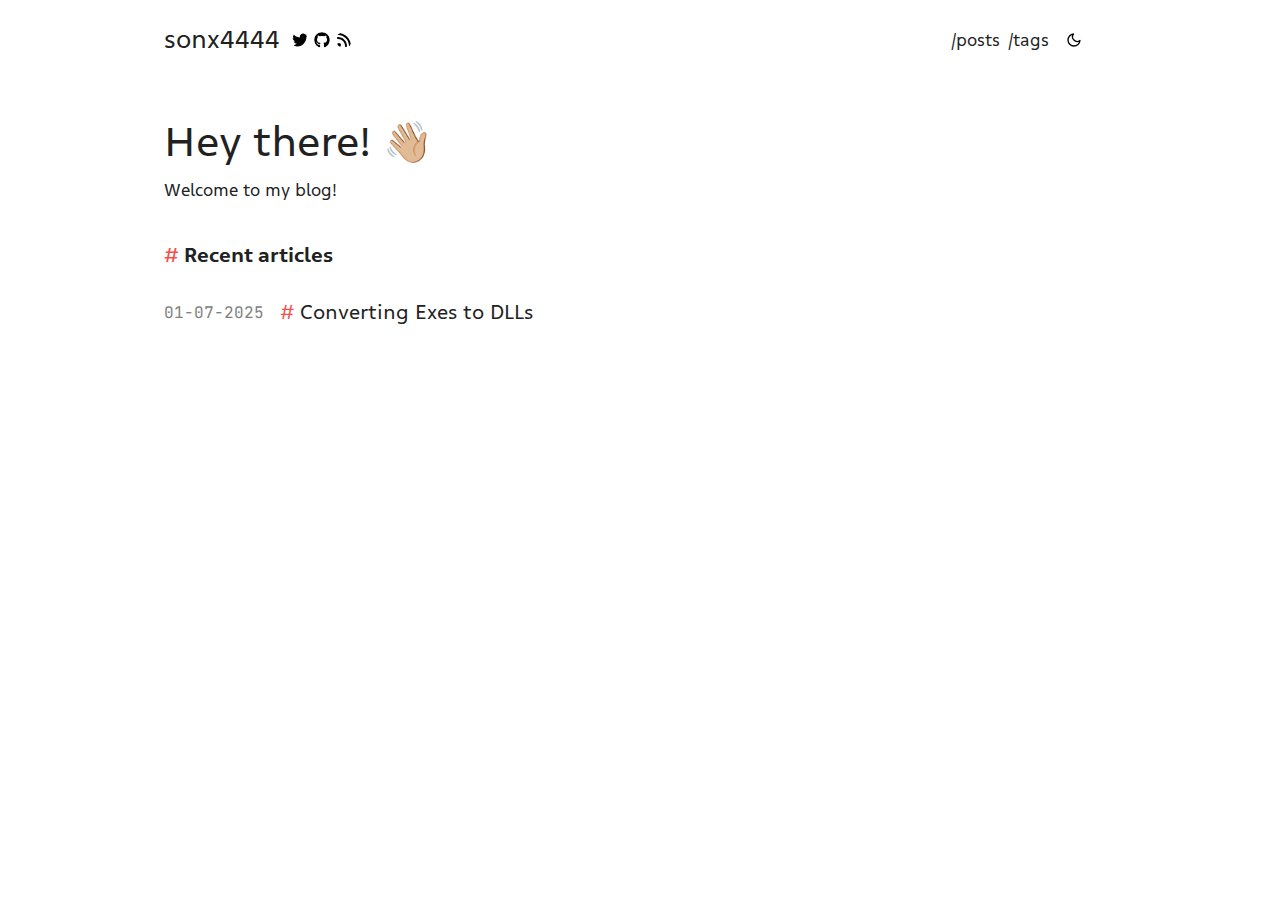
<file: index.html>
<!doctype html><html class="dark light" lang=en><head><meta charset=UTF-8><meta content="IE=edge" http-equiv=X-UA-Compatible><meta content="width=device-width,initial-scale=1.0" name=viewport><meta content=https://sonx4444.github.io name=base><title>sonx4444</title><meta content=sonx4444 property=og:title><link href=https://sonx4444.github.io/fonts.css rel=stylesheet><link media="(prefers-color-scheme: dark)" href=/syntax-theme-dark.css rel=stylesheet><link media="(prefers-color-scheme: light)" href=/syntax-theme-light.css rel=stylesheet><script data-host-url=https://api-gateway.umami.dev/ data-website-id=74344cd8-1e87-4c38-8acd-f96049b8f07e defer src=/js/imamu.js></script><script async data-goatcounter=https://sonx4444.goatcounter.com/count src=https://sonx4444.github.io/js/count.js></script><noscript><img src="https://sonx4444.goatcounter.com//count?p=/&t=sonx4444"></noscript><link href=https://sonx4444.github.io/atom.xml rel=alternate title=sonx4444 type=application/atom+xml><link href=https://sonx4444.github.io/rss.xml rel=alternate title=sonx4444 type=application/rss+xml><link href=https://sonx4444.github.io/theme/light.css rel=stylesheet><link href=https://sonx4444.github.io/theme/dark.css id=darkModeStyle rel=stylesheet><script src=https://sonx4444.github.io/js/themetoggle.js></script><script>setTheme(getSavedTheme());</script><link href=https://sonx4444.github.io/main.css media=screen rel=stylesheet><body><div class=left-content></div><div class=content><nav><div class=left-nav><a href=https://sonx4444.github.io>sonx4444</a><div class=socials><a class=social href=https://x.com/sonx4444 rel=me> <img alt=twitter src=https://sonx4444.github.io/icons/social/twitter.svg> </a><a class=social href=https://github.com/sonx4444/ rel=me> <img alt=github src=https://sonx4444.github.io/icons/social/github.svg> </a><a class=social href=/atom.xml rel=me> <img alt=rss src=https://sonx4444.github.io/icons/social/rss.svg> </a></div></div><div class=right-nav><a href=https://sonx4444.github.io/posts style=margin-right:.5em>/posts</a><a href=https://sonx4444.github.io/tags style=margin-right:.5em>/tags</a><a onclick="toggleTheme(); event.preventDefault();" href=# id=dark-mode-toggle> <img alt=Light id=sun-icon src=https://sonx4444.github.io/icons/sun.svg style=filter:invert()> <img alt=Dark id=moon-icon src=https://sonx4444.github.io/icons/moon.svg> </a><script>updateItemToggleTheme()</script></div></nav><main><article><section class=body><div class=page-header>Hey there! 👋🏼</div><p>Welcome to my blog!</section></article></main><h1>Recent articles</h1><main class=post-list><ul><li class=list-item><section><div class=post-header><time>01-07-2025</time><div><h1 class=title><a href=https://sonx4444.github.io/posts/converting-exes-to-dlls/>Converting Exes to DLLs</a></h1><div class=meta><div class=description></div></div></div></div></section></ul></main></div><div class=right-content></div>
</file>
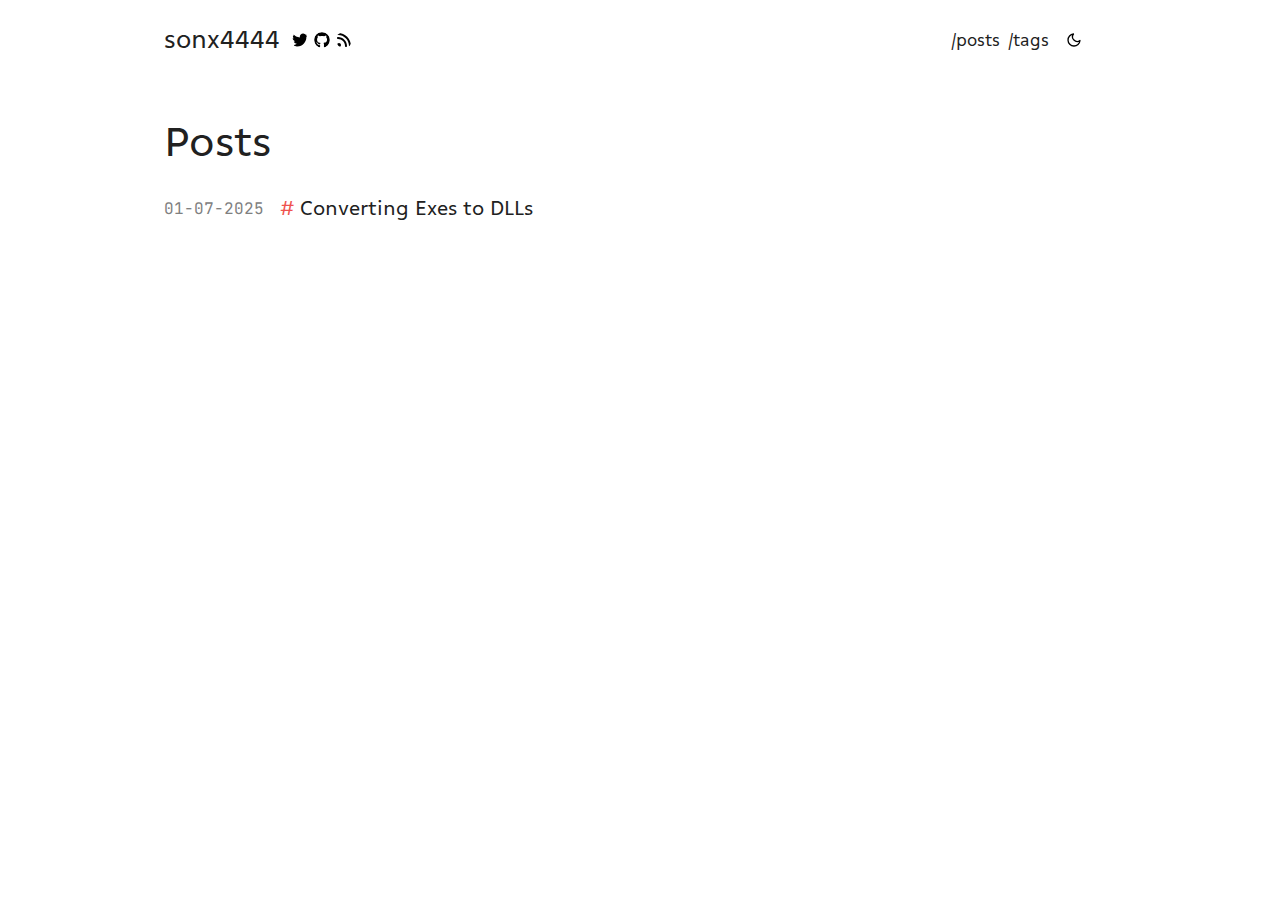
<file: posts/index.html>
<!doctype html><html class="dark light" lang=en><head><meta charset=UTF-8><meta content="IE=edge" http-equiv=X-UA-Compatible><meta content="width=device-width,initial-scale=1.0" name=viewport><meta content=https://sonx4444.github.io name=base><title>
            
                Posts
            
        </title><meta content=sonx4444 property=og:title><link href=https://sonx4444.github.io/fonts.css rel=stylesheet><link media="(prefers-color-scheme: dark)" href=/syntax-theme-dark.css rel=stylesheet><link media="(prefers-color-scheme: light)" href=/syntax-theme-light.css rel=stylesheet><script data-host-url=https://api-gateway.umami.dev/ data-website-id=74344cd8-1e87-4c38-8acd-f96049b8f07e defer src=/js/imamu.js></script><script async data-goatcounter=https://sonx4444.goatcounter.com/count src=https://sonx4444.github.io/js/count.js></script><noscript><img src="https://sonx4444.goatcounter.com//count?p=/posts/&t=sonx4444"></noscript><link href=https://sonx4444.github.io/atom.xml rel=alternate title=sonx4444 type=application/atom+xml><link href=https://sonx4444.github.io/rss.xml rel=alternate title=sonx4444 type=application/rss+xml><link href=https://sonx4444.github.io/theme/light.css rel=stylesheet><link href=https://sonx4444.github.io/theme/dark.css id=darkModeStyle rel=stylesheet><script src=https://sonx4444.github.io/js/themetoggle.js></script><script>setTheme(getSavedTheme());</script><link href=https://sonx4444.github.io/main.css media=screen rel=stylesheet><body><div class=left-content></div><div class=content><nav><div class=left-nav><a href=https://sonx4444.github.io>sonx4444</a><div class=socials><a class=social href=https://x.com/sonx4444 rel=me> <img alt=twitter src=https://sonx4444.github.io/icons/social/twitter.svg> </a><a class=social href=https://github.com/sonx4444/ rel=me> <img alt=github src=https://sonx4444.github.io/icons/social/github.svg> </a><a class=social href=/atom.xml rel=me> <img alt=rss src=https://sonx4444.github.io/icons/social/rss.svg> </a></div></div><div class=right-nav><a href=https://sonx4444.github.io/posts style=margin-right:.5em>/posts</a><a href=https://sonx4444.github.io/tags style=margin-right:.5em>/tags</a><a onclick="toggleTheme(); event.preventDefault();" href=# id=dark-mode-toggle> <img alt=Light id=sun-icon src=https://sonx4444.github.io/icons/sun.svg style=filter:invert()> <img alt=Dark id=moon-icon src=https://sonx4444.github.io/icons/moon.svg> </a><script>updateItemToggleTheme()</script></div></nav><div class=page-header>Posts</div><main class=post-list><ul><li class=list-item><section><div class=post-header><time>01-07-2025</time><div><h1 class=title><a href=https://sonx4444.github.io/posts/converting-exes-to-dlls/>Converting Exes to DLLs</a></h1><div class=meta><div class=description></div></div></div></div></section></ul></main></div><div class=right-content></div>
</file>
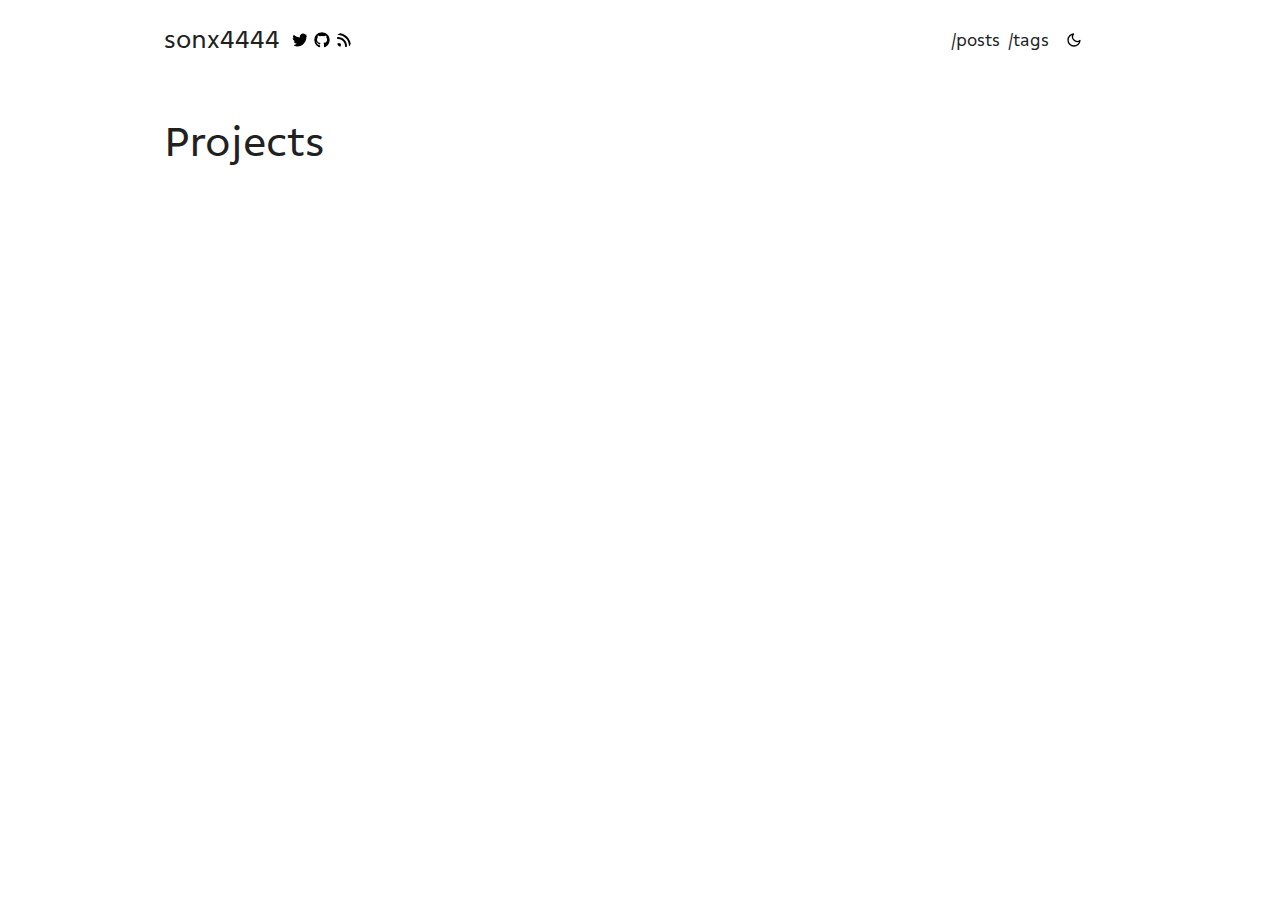
<file: projects/index.html>
<!doctype html><html class="dark light" lang=en><head><meta charset=UTF-8><meta content="IE=edge" http-equiv=X-UA-Compatible><meta content="width=device-width,initial-scale=1.0" name=viewport><meta content=https://sonx4444.github.io name=base><title>
            
                Projects
            
        </title><meta content=sonx4444 property=og:title><link href=https://sonx4444.github.io/fonts.css rel=stylesheet><link media="(prefers-color-scheme: dark)" href=/syntax-theme-dark.css rel=stylesheet><link media="(prefers-color-scheme: light)" href=/syntax-theme-light.css rel=stylesheet><script data-host-url=https://api-gateway.umami.dev/ data-website-id=74344cd8-1e87-4c38-8acd-f96049b8f07e defer src=/js/imamu.js></script><script async data-goatcounter=https://sonx4444.goatcounter.com/count src=https://sonx4444.github.io/js/count.js></script><noscript><img src="https://sonx4444.goatcounter.com//count?p=/projects/&t=sonx4444"></noscript><link href=https://sonx4444.github.io/atom.xml rel=alternate title=sonx4444 type=application/atom+xml><link href=https://sonx4444.github.io/rss.xml rel=alternate title=sonx4444 type=application/rss+xml><link href=https://sonx4444.github.io/theme/light.css rel=stylesheet><link href=https://sonx4444.github.io/theme/dark.css id=darkModeStyle rel=stylesheet><script src=https://sonx4444.github.io/js/themetoggle.js></script><script>setTheme(getSavedTheme());</script><link href=https://sonx4444.github.io/main.css media=screen rel=stylesheet><body><div class=left-content></div><div class=content><nav><div class=left-nav><a href=https://sonx4444.github.io>sonx4444</a><div class=socials><a class=social href=https://x.com/sonx4444 rel=me> <img alt=twitter src=https://sonx4444.github.io/icons/social/twitter.svg> </a><a class=social href=https://github.com/sonx4444/ rel=me> <img alt=github src=https://sonx4444.github.io/icons/social/github.svg> </a><a class=social href=/atom.xml rel=me> <img alt=rss src=https://sonx4444.github.io/icons/social/rss.svg> </a></div></div><div class=right-nav><a href=https://sonx4444.github.io/posts style=margin-right:.5em>/posts</a><a href=https://sonx4444.github.io/tags style=margin-right:.5em>/tags</a><a onclick="toggleTheme(); event.preventDefault();" href=# id=dark-mode-toggle> <img alt=Light id=sun-icon src=https://sonx4444.github.io/icons/sun.svg style=filter:invert()> <img alt=Dark id=moon-icon src=https://sonx4444.github.io/icons/moon.svg> </a><script>updateItemToggleTheme()</script></div></nav><div class=page-header>Projects</div><main><div class=cards></div></main></div><div class=right-content></div>
</file>
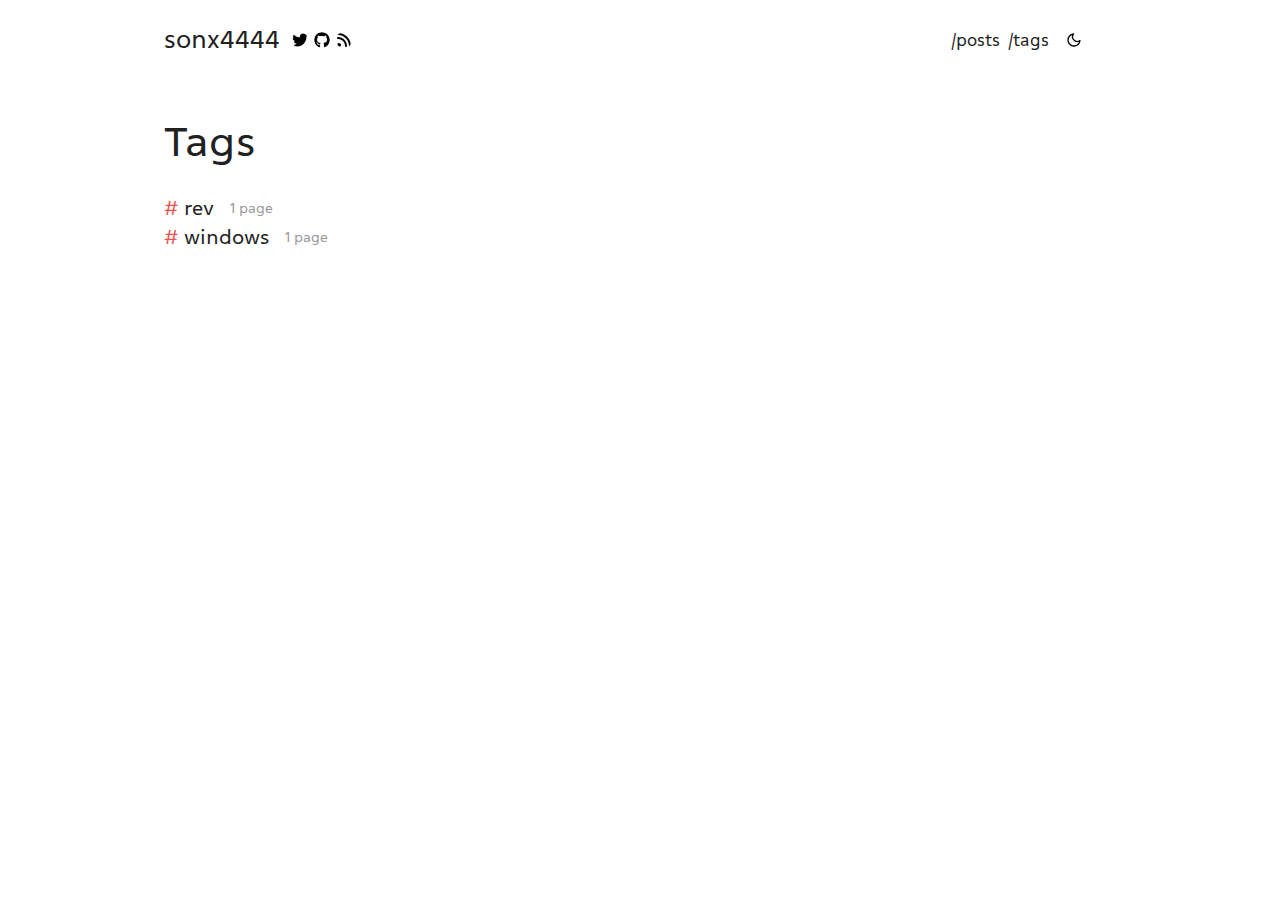
<file: tags/index.html>
<!doctype html><html class="dark light" lang=en><head><meta charset=UTF-8><meta content="IE=edge" http-equiv=X-UA-Compatible><meta content="width=device-width,initial-scale=1.0" name=viewport><meta content=https://sonx4444.github.io name=base><title>
            
                sonx4444
            
        </title><meta content=sonx4444 property=og:title><link href=https://sonx4444.github.io/fonts.css rel=stylesheet><link media="(prefers-color-scheme: dark)" href=/syntax-theme-dark.css rel=stylesheet><link media="(prefers-color-scheme: light)" href=/syntax-theme-light.css rel=stylesheet><script data-host-url=https://api-gateway.umami.dev/ data-website-id=74344cd8-1e87-4c38-8acd-f96049b8f07e defer src=/js/imamu.js></script><script async data-goatcounter=https://sonx4444.goatcounter.com/count src=https://sonx4444.github.io/js/count.js></script><noscript><img src="https://sonx4444.goatcounter.com//count?p=/tags/&t=sonx4444"></noscript><link href=https://sonx4444.github.io/atom.xml rel=alternate title=sonx4444 type=application/atom+xml><link href=https://sonx4444.github.io/rss.xml rel=alternate title=sonx4444 type=application/rss+xml><link href=https://sonx4444.github.io/theme/light.css rel=stylesheet><link href=https://sonx4444.github.io/theme/dark.css id=darkModeStyle rel=stylesheet><script src=https://sonx4444.github.io/js/themetoggle.js></script><script>setTheme(getSavedTheme());</script><link href=https://sonx4444.github.io/main.css media=screen rel=stylesheet><body><div class=left-content></div><div class=content><nav><div class=left-nav><a href=https://sonx4444.github.io>sonx4444</a><div class=socials><a class=social href=https://x.com/sonx4444 rel=me> <img alt=twitter src=https://sonx4444.github.io/icons/social/twitter.svg> </a><a class=social href=https://github.com/sonx4444/ rel=me> <img alt=github src=https://sonx4444.github.io/icons/social/github.svg> </a><a class=social href=/atom.xml rel=me> <img alt=rss src=https://sonx4444.github.io/icons/social/rss.svg> </a></div></div><div class=right-nav><a href=https://sonx4444.github.io/posts style=margin-right:.5em>/posts</a><a href=https://sonx4444.github.io/tags style=margin-right:.5em>/tags</a><a onclick="toggleTheme(); event.preventDefault();" href=# id=dark-mode-toggle> <img alt=Light id=sun-icon src=https://sonx4444.github.io/icons/sun.svg style=filter:invert()> <img alt=Dark id=moon-icon src=https://sonx4444.github.io/icons/moon.svg> </a><script>updateItemToggleTheme()</script></div></nav><div><div class=page-header>Tags</div><main class=tag-list><ul><div class=post-header><h1 class=title><a href=https://sonx4444.github.io/tags/rev/>rev</a></h1><small class=meta> 1 page </small></div><div class=post-header><h1 class=title><a href=https://sonx4444.github.io/tags/windows/>windows</a></h1><small class=meta> 1 page </small></div></ul></main></div></div><div class=right-content></div>
</file>
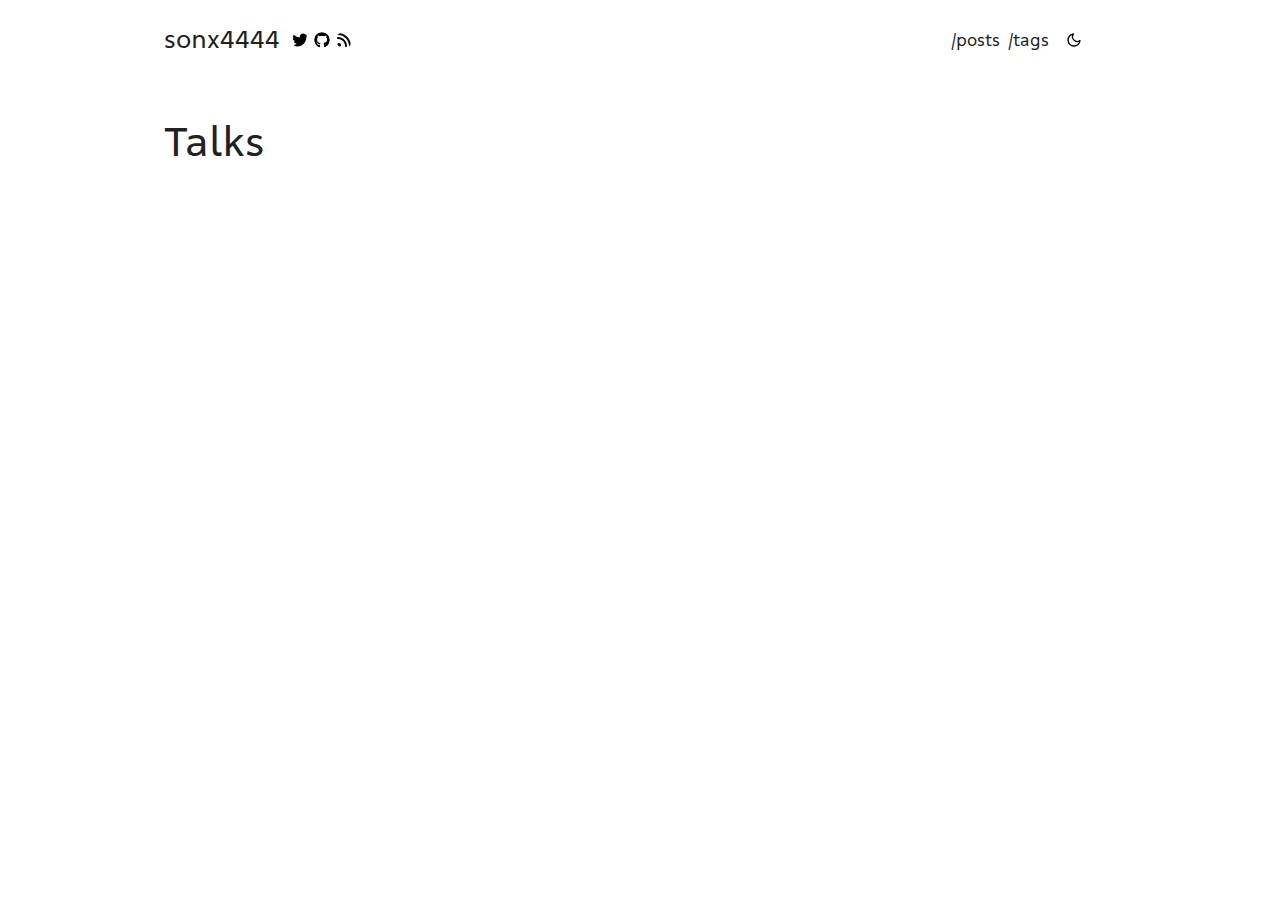
<file: talks/index.html>
<!doctype html><html class="dark light" lang=en><head><meta charset=UTF-8><meta content="IE=edge" http-equiv=X-UA-Compatible><meta content="width=device-width,initial-scale=1.0" name=viewport><meta content=https://sonx4444.github.io name=base><title>
            
                Talks
            
        </title><meta content=sonx4444 property=og:title><link href=https://sonx4444.github.io/fonts.css rel=stylesheet><link media="(prefers-color-scheme: dark)" href=/syntax-theme-dark.css rel=stylesheet><link media="(prefers-color-scheme: light)" href=/syntax-theme-light.css rel=stylesheet><script data-host-url=https://api-gateway.umami.dev/ data-website-id=74344cd8-1e87-4c38-8acd-f96049b8f07e defer src=/js/imamu.js></script><script async data-goatcounter=https://sonx4444.goatcounter.com/count src=https://sonx4444.github.io/js/count.js></script><noscript><img src="https://sonx4444.goatcounter.com//count?p=/talks/&t=sonx4444"></noscript><link href=https://sonx4444.github.io/atom.xml rel=alternate title=sonx4444 type=application/atom+xml><link href=https://sonx4444.github.io/rss.xml rel=alternate title=sonx4444 type=application/rss+xml><link href=https://sonx4444.github.io/theme/light.css rel=stylesheet><link href=https://sonx4444.github.io/theme/dark.css id=darkModeStyle rel=stylesheet><script src=https://sonx4444.github.io/js/themetoggle.js></script><script>setTheme(getSavedTheme());</script><link href=https://sonx4444.github.io/main.css media=screen rel=stylesheet><body><div class=left-content></div><div class=content><nav><div class=left-nav><a href=https://sonx4444.github.io>sonx4444</a><div class=socials><a class=social href=https://x.com/sonx4444 rel=me> <img alt=twitter src=https://sonx4444.github.io/icons/social/twitter.svg> </a><a class=social href=https://github.com/sonx4444/ rel=me> <img alt=github src=https://sonx4444.github.io/icons/social/github.svg> </a><a class=social href=/atom.xml rel=me> <img alt=rss src=https://sonx4444.github.io/icons/social/rss.svg> </a></div></div><div class=right-nav><a href=https://sonx4444.github.io/posts style=margin-right:.5em>/posts</a><a href=https://sonx4444.github.io/tags style=margin-right:.5em>/tags</a><a onclick="toggleTheme(); event.preventDefault();" href=# id=dark-mode-toggle> <img alt=Light id=sun-icon src=https://sonx4444.github.io/icons/sun.svg style=filter:invert()> <img alt=Dark id=moon-icon src=https://sonx4444.github.io/icons/moon.svg> </a><script>updateItemToggleTheme()</script></div></nav><div class=page-header>Talks</div><main><div class=talks-grid></div></main></div><div class=right-content></div>
</file>
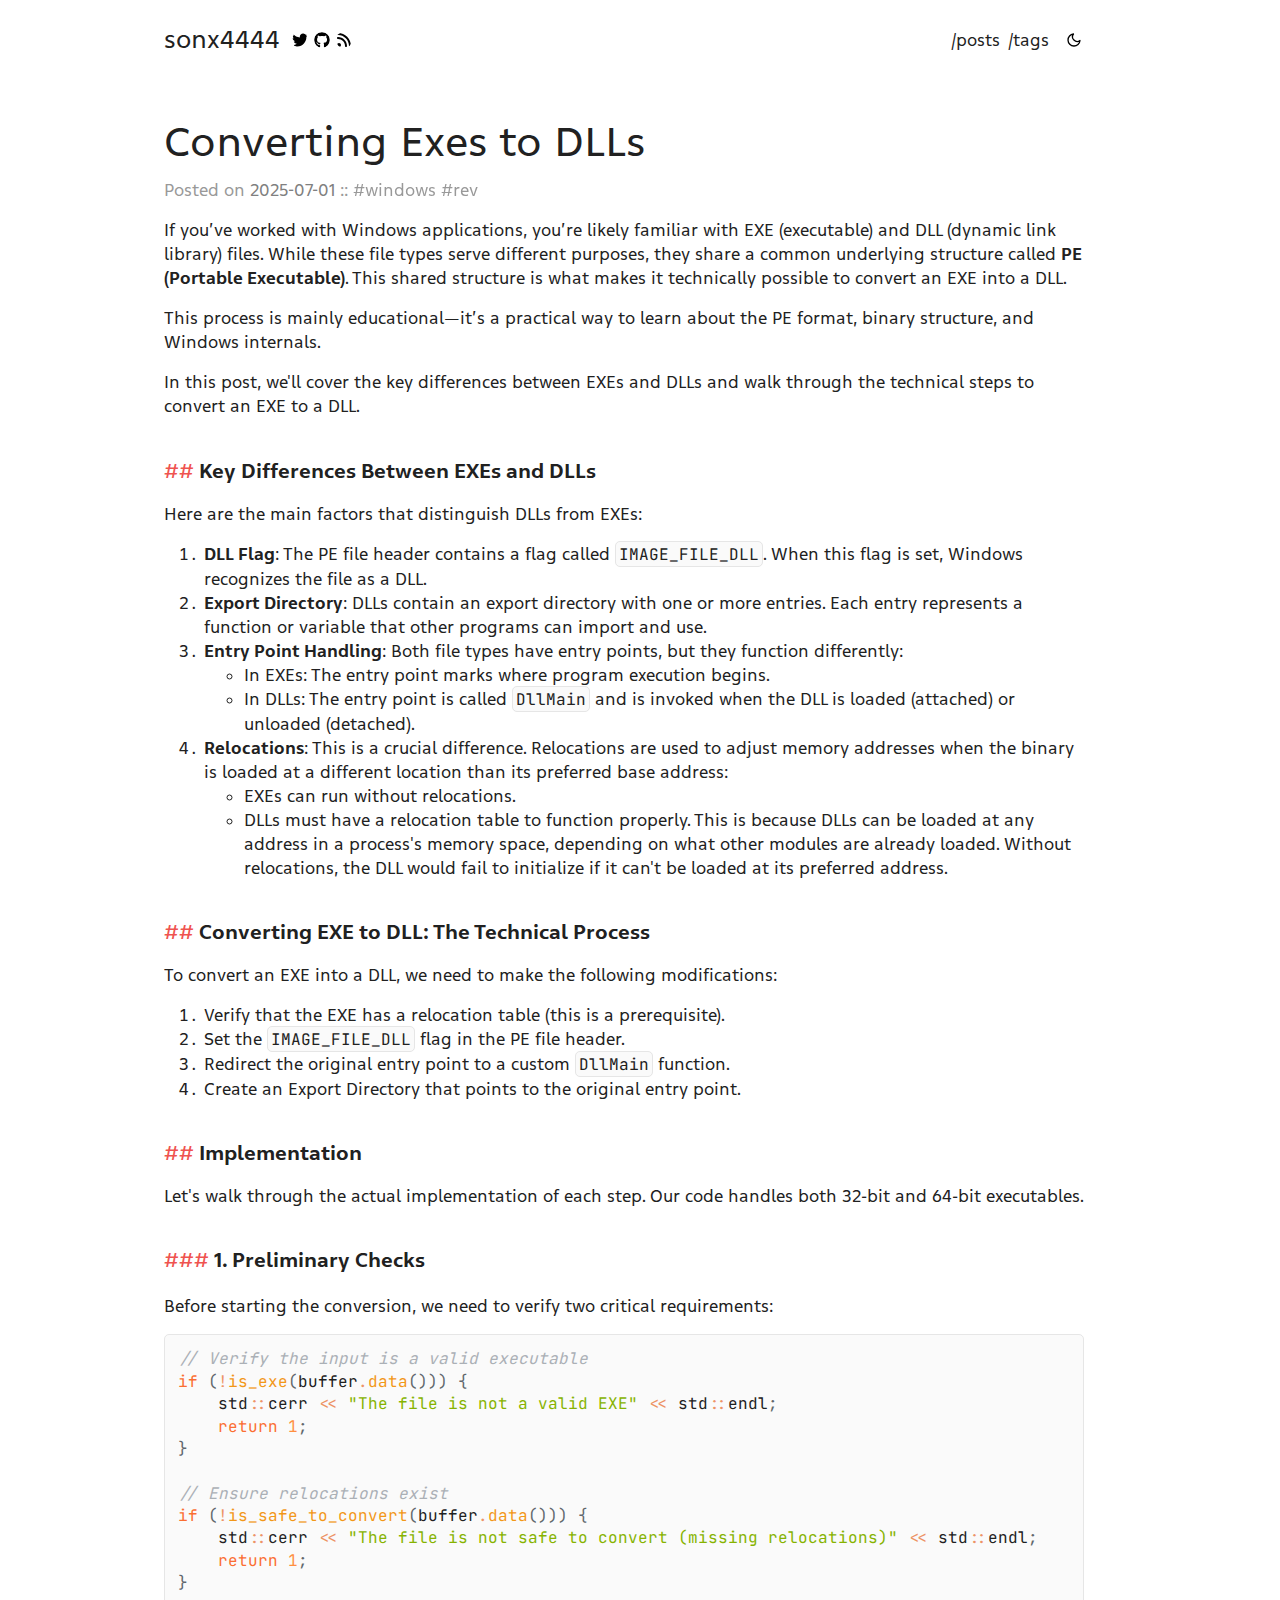
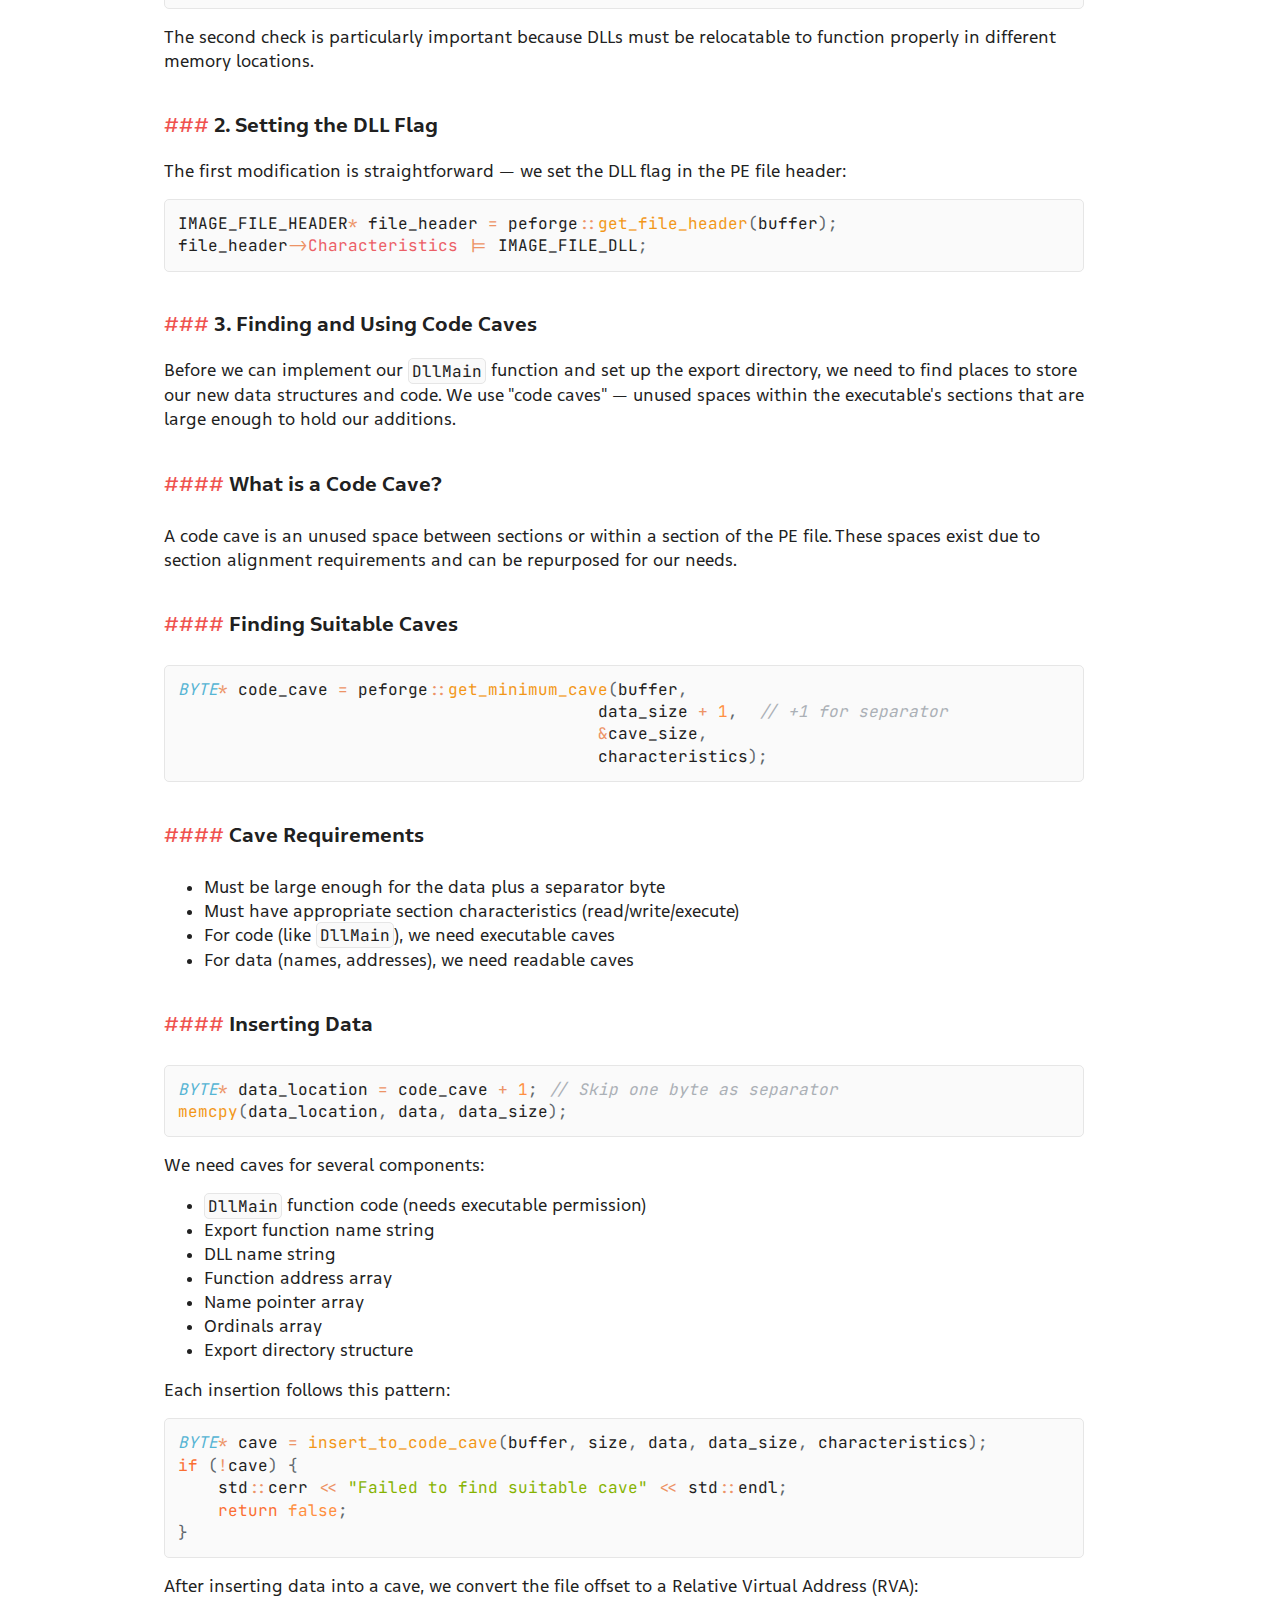
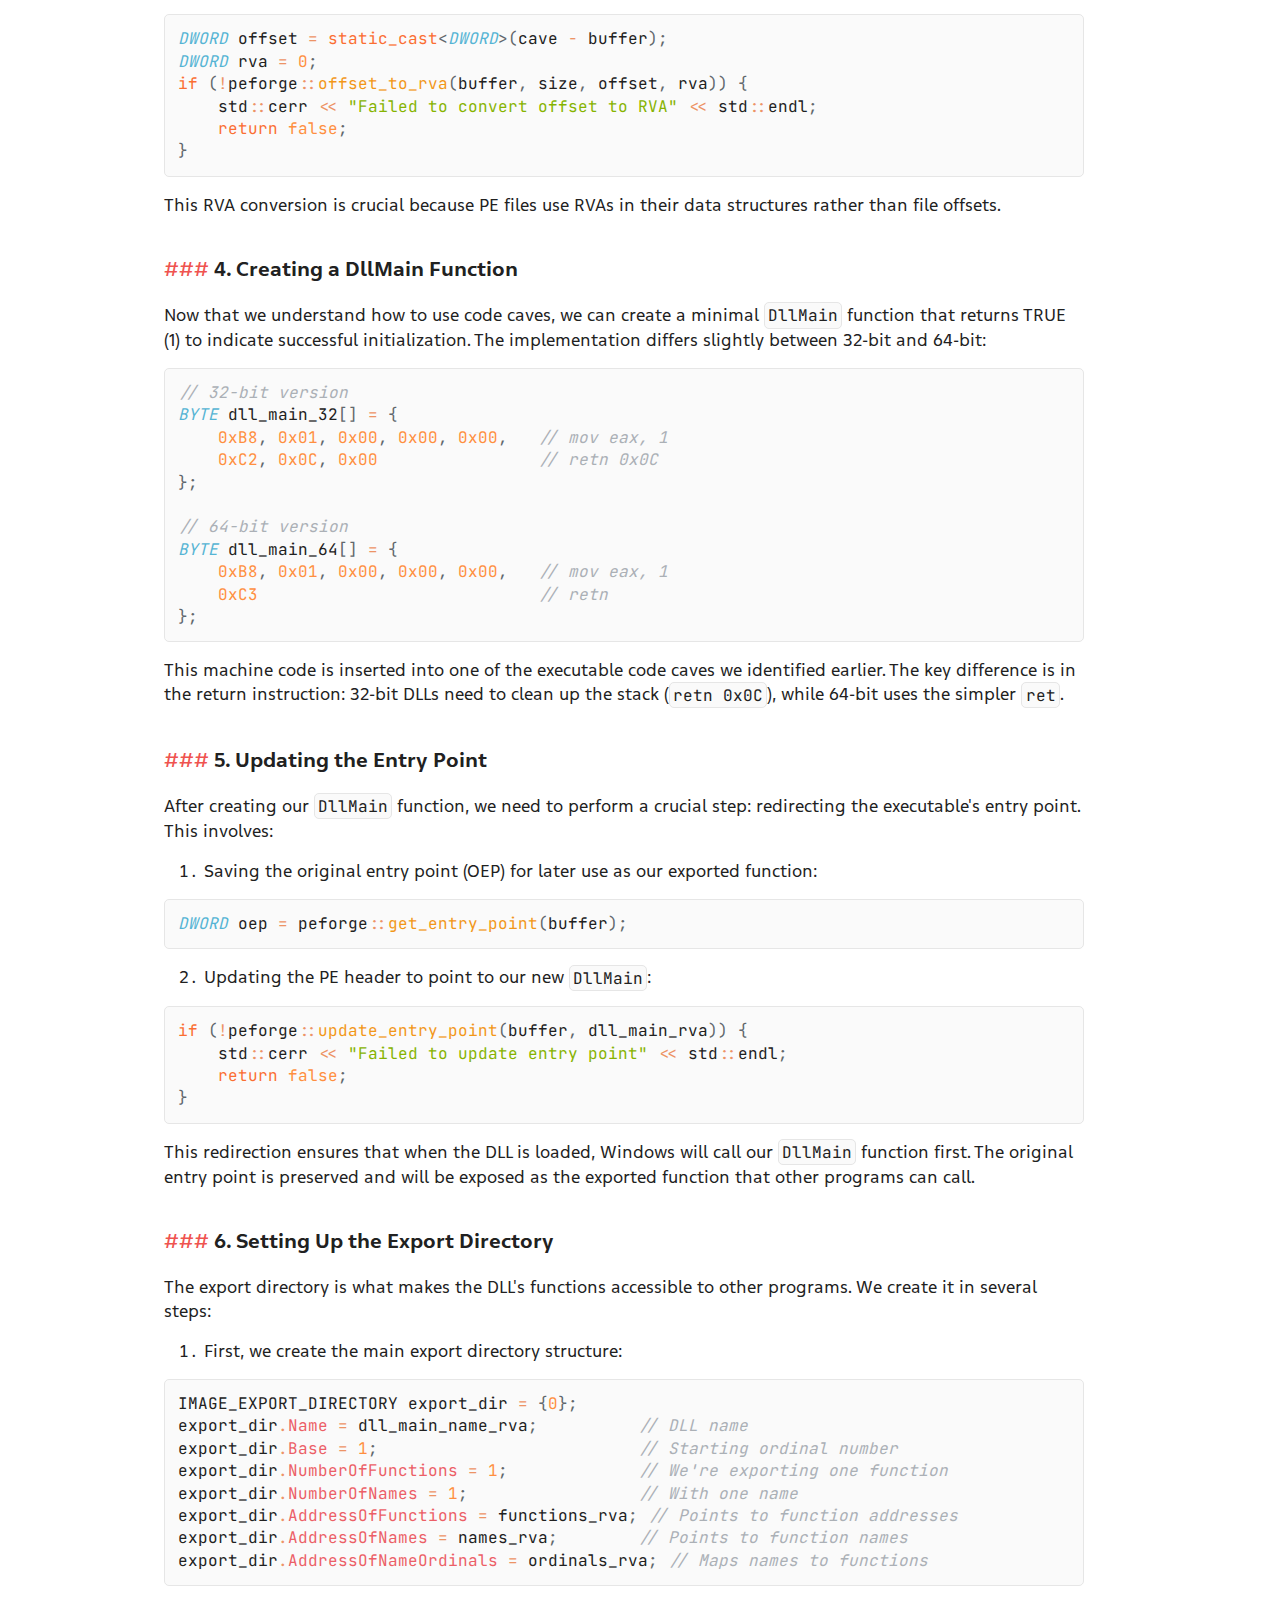
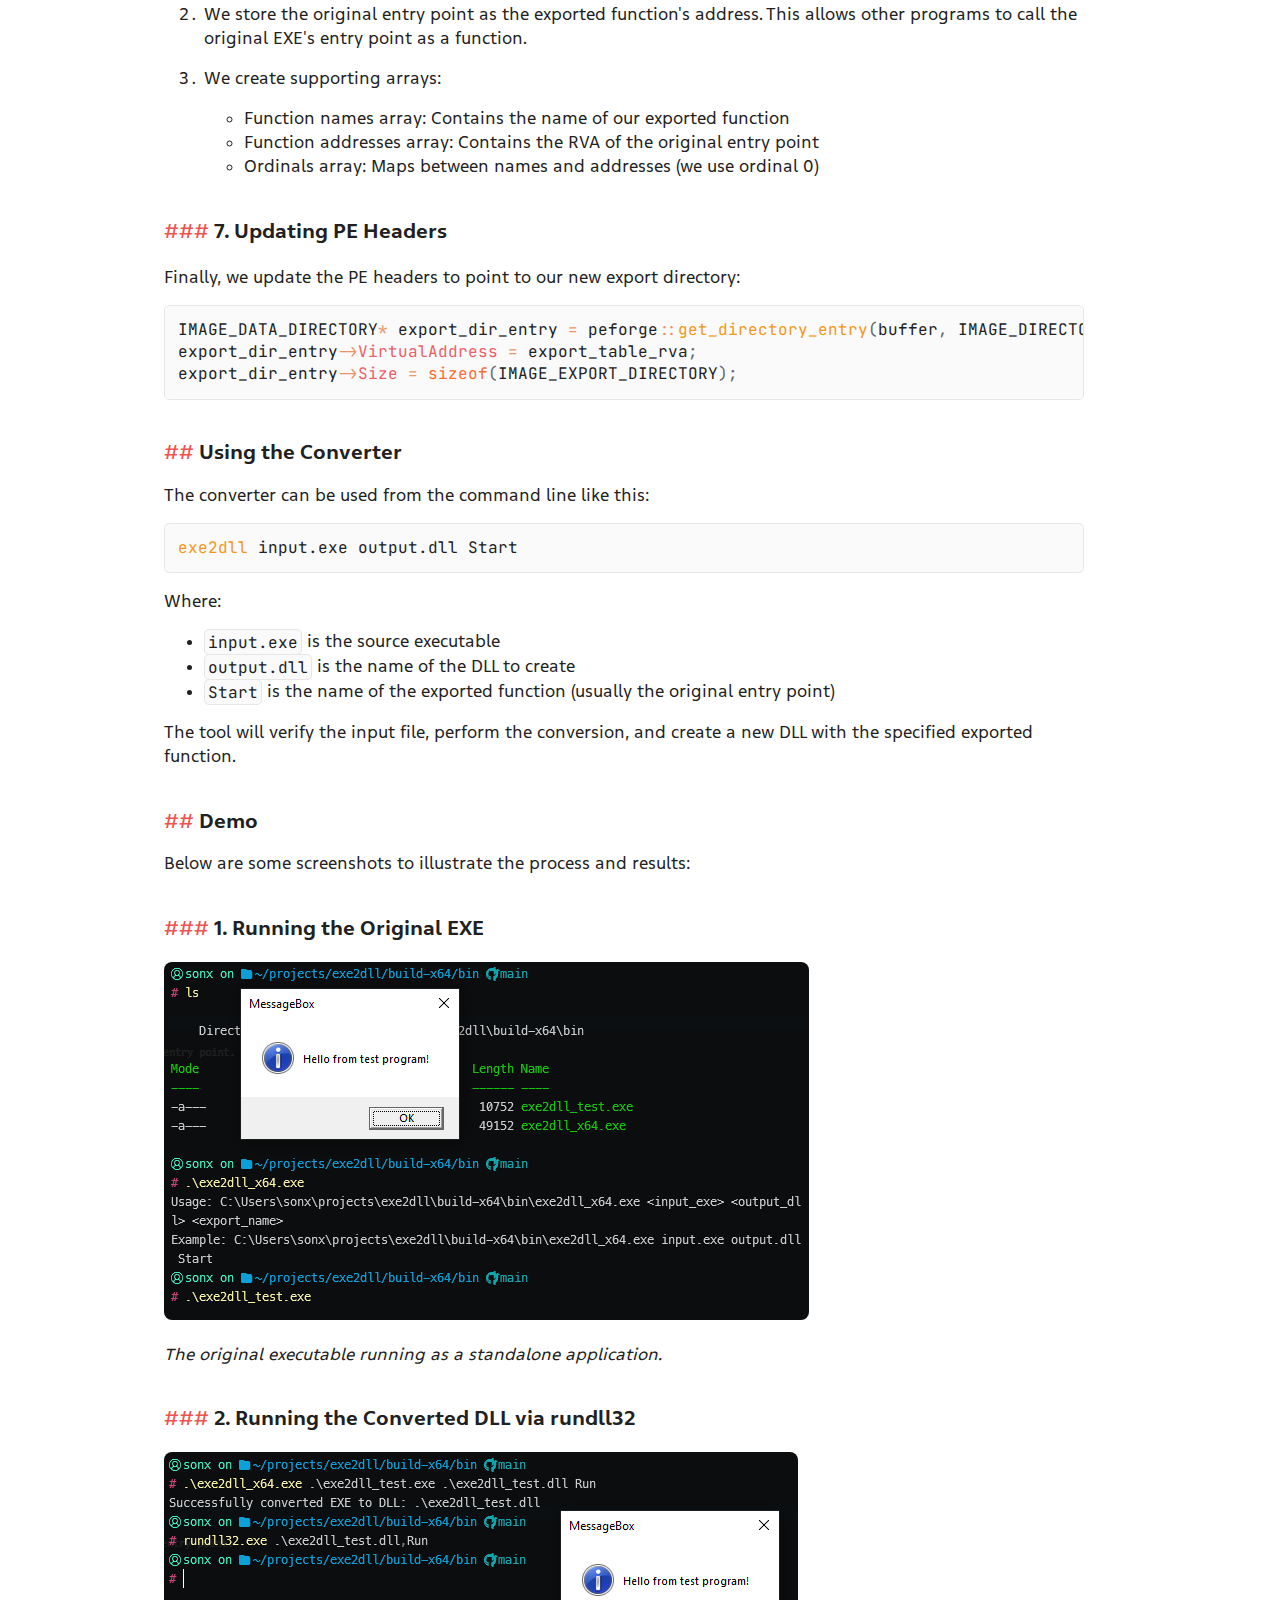
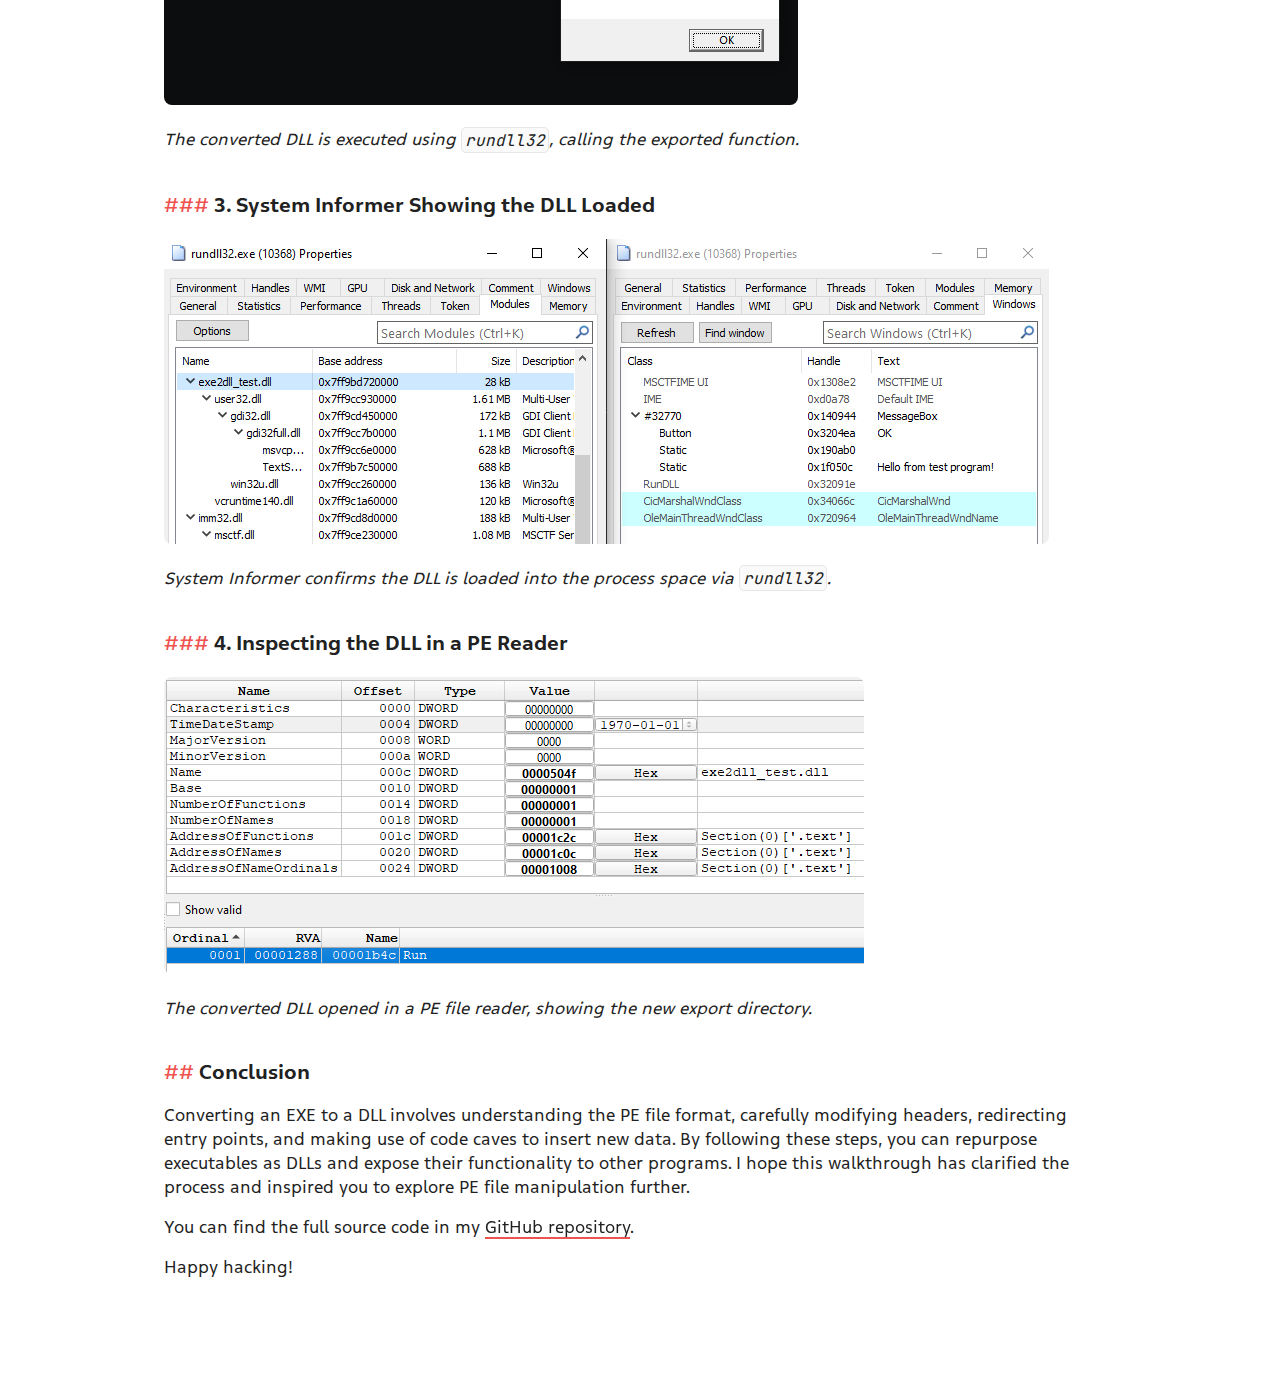
<file: posts/converting-exes-to-dlls/index.html>
<!doctype html><html class="dark light" lang=en><head><meta charset=UTF-8><meta content="IE=edge" http-equiv=X-UA-Compatible><meta content="width=device-width,initial-scale=1.0" name=viewport><meta content=https://sonx4444.github.io name=base><title>
            
                Converting Exes to DLLs
            
        </title><meta content="Converting Exes to DLLs" property=og:title><link href=https://sonx4444.github.io/fonts.css rel=stylesheet><link media="(prefers-color-scheme: dark)" href=/syntax-theme-dark.css rel=stylesheet><link media="(prefers-color-scheme: light)" href=/syntax-theme-light.css rel=stylesheet><script data-host-url=https://api-gateway.umami.dev/ data-website-id=74344cd8-1e87-4c38-8acd-f96049b8f07e defer src=/js/imamu.js></script><script async data-goatcounter=https://sonx4444.goatcounter.com/count src=https://sonx4444.github.io/js/count.js></script><noscript><img src="https://sonx4444.goatcounter.com//count?p=/posts/converting-exes-to-dlls/&t=Converting Exes to DLLs"></noscript><link href=https://sonx4444.github.io/atom.xml rel=alternate title=sonx4444 type=application/atom+xml><link href=https://sonx4444.github.io/rss.xml rel=alternate title=sonx4444 type=application/rss+xml><link href=https://sonx4444.github.io/theme/light.css rel=stylesheet><link href=https://sonx4444.github.io/theme/dark.css id=darkModeStyle rel=stylesheet><script src=https://sonx4444.github.io/js/themetoggle.js></script><script>setTheme(getSavedTheme());</script><link href=https://sonx4444.github.io/main.css media=screen rel=stylesheet><body><div class=left-content></div><div class=content><nav><div class=left-nav><a href=https://sonx4444.github.io>sonx4444</a><div class=socials><a class=social href=https://x.com/sonx4444 rel=me> <img alt=twitter src=https://sonx4444.github.io/icons/social/twitter.svg> </a><a class=social href=https://github.com/sonx4444/ rel=me> <img alt=github src=https://sonx4444.github.io/icons/social/github.svg> </a><a class=social href=/atom.xml rel=me> <img alt=rss src=https://sonx4444.github.io/icons/social/rss.svg> </a></div></div><div class=right-nav><a href=https://sonx4444.github.io/posts style=margin-right:.5em>/posts</a><a href=https://sonx4444.github.io/tags style=margin-right:.5em>/tags</a><a onclick="toggleTheme(); event.preventDefault();" href=# id=dark-mode-toggle> <img alt=Light id=sun-icon src=https://sonx4444.github.io/icons/sun.svg style=filter:invert()> <img alt=Dark id=moon-icon src=https://sonx4444.github.io/icons/moon.svg> </a><script>updateItemToggleTheme()</script></div></nav><div data-selector="main article p" class=visible-element-observer-root><main><article><div class=title><div class=page-header>Converting Exes to DLLs</div><div class=meta>Posted on <time>2025-07-01</time><span class=tags-label> :: </span><span class=tags> <a class=post-tag href=https://sonx4444.github.io/tags/windows/>windows</a> <a class=post-tag href=https://sonx4444.github.io/tags/rev/>rev</a> </span></div></div><section class=body><p>If you’ve worked with Windows applications, you’re likely familiar with EXE (executable) and DLL (dynamic link library) files. While these file types serve different purposes, they share a common underlying structure called <strong>PE (Portable Executable)</strong>. This shared structure is what makes it technically possible to convert an EXE into a DLL.<p>This process is mainly educational—it’s a practical way to learn about the PE format, binary structure, and Windows internals.<p>In this post, we'll cover the key differences between EXEs and DLLs and walk through the technical steps to convert an EXE to a DLL.<h2 id=key-differences-between-exes-and-dlls>Key Differences Between EXEs and DLLs</h2><p>Here are the main factors that distinguish DLLs from EXEs:<ol><li><strong>DLL Flag</strong>: The PE file header contains a flag called <code>IMAGE_FILE_DLL</code>. When this flag is set, Windows recognizes the file as a DLL.<li><strong>Export Directory</strong>: DLLs contain an export directory with one or more entries. Each entry represents a function or variable that other programs can import and use.<li><strong>Entry Point Handling</strong>: Both file types have entry points, but they function differently: <ul><li>In EXEs: The entry point marks where program execution begins.<li>In DLLs: The entry point is called <code>DllMain</code> and is invoked when the DLL is loaded (attached) or unloaded (detached).</ul><li><strong>Relocations</strong>: This is a crucial difference. Relocations are used to adjust memory addresses when the binary is loaded at a different location than its preferred base address: <ul><li>EXEs can run without relocations.<li>DLLs must have a relocation table to function properly. This is because DLLs can be loaded at any address in a process's memory space, depending on what other modules are already loaded. Without relocations, the DLL would fail to initialize if it can't be loaded at its preferred address.</ul></ol><h2 id=converting-exe-to-dll-the-technical-process>Converting EXE to DLL: The Technical Process</h2><p>To convert an EXE into a DLL, we need to make the following modifications:<ol><li>Verify that the EXE has a relocation table (this is a prerequisite).<li>Set the <code>IMAGE_FILE_DLL</code> flag in the PE file header.<li>Redirect the original entry point to a custom <code>DllMain</code> function.<li>Create an Export Directory that points to the original entry point.</ol><h2 id=implementation>Implementation</h2><p>Let's walk through the actual implementation of each step. Our code handles both 32-bit and 64-bit executables.<h3 id=1-preliminary-checks>1. Preliminary Checks</h3><p>Before starting the conversion, we need to verify two critical requirements:<pre class="language-cpp z-code" data-lang=cpp><code class=language-cpp data-lang=cpp><span class="z-source z-c++"><span class="z-comment z-line z-double-slash z-c"><span class="z-punctuation z-definition z-comment z-c">//</span> Verify the input is a valid executable
</span></span><span class="z-source z-c++"><span class="z-keyword z-control z-c++">if</span> <span class="z-meta z-group z-c++"><span class="z-punctuation z-section z-group z-begin z-c++">(</span><span class="z-keyword z-operator z-arithmetic z-c">!</span><span class="z-meta z-function-call z-c++"><span class="z-variable z-function z-c++">is_exe</span><span class="z-meta z-group z-c++"><span class="z-punctuation z-section z-group z-begin z-c++">(</span></span></span><span class="z-meta z-function-call z-c++"><span class="z-meta z-group z-c++">buffer<span class="z-punctuation z-accessor z-dot z-c++">.</span><span class="z-meta z-method-call z-c++"><span class="z-variable z-function z-member z-c++">data</span><span class="z-meta z-group z-c++"><span class="z-punctuation z-section z-group z-begin z-c++">(</span></span></span><span class="z-meta z-method-call z-c++"></span><span class="z-meta z-method-call z-c++"><span class="z-meta z-group z-c++"><span class="z-punctuation z-section z-group z-end z-c++">)</span></span></span></span></span><span class="z-meta z-function-call z-c++"><span class="z-meta z-group z-c++"><span class="z-punctuation z-section z-group z-end z-c++">)</span></span></span><span class="z-punctuation z-section z-group z-end z-c++">)</span></span> <span class="z-meta z-block z-c++"><span class="z-punctuation z-section z-block z-begin z-c++">{</span>
</span></span><span class="z-source z-c++"><span class="z-meta z-block z-c++">    std<span class="z-punctuation z-accessor z-double-colon z-c++">::</span>cerr <span class="z-keyword z-operator z-arithmetic z-c"><<</span> <span class="z-string z-quoted z-double z-c"><span class="z-punctuation z-definition z-string z-begin z-c">"</span>The file is not a valid EXE<span class="z-punctuation z-definition z-string z-end z-c">"</span></span> <span class="z-keyword z-operator z-arithmetic z-c"><<</span> std<span class="z-punctuation z-accessor z-double-colon z-c++">::</span>endl<span class="z-punctuation z-terminator z-c++">;</span>
</span></span><span class="z-source z-c++"><span class="z-meta z-block z-c++">    <span class="z-keyword z-control z-flow z-return z-c++">return</span> <span class="z-constant z-numeric z-integer z-decimal z-c++">1</span><span class="z-punctuation z-terminator z-c++">;</span>
</span></span><span class="z-source z-c++"><span class="z-meta z-block z-c++"><span class="z-punctuation z-section z-block z-end z-c++">}</span></span>
</span><span class="z-source z-c++">
</span><span class="z-source z-c++"><span class="z-comment z-line z-double-slash z-c"><span class="z-punctuation z-definition z-comment z-c">//</span> Ensure relocations exist
</span></span><span class="z-source z-c++"><span class="z-keyword z-control z-c++">if</span> <span class="z-meta z-group z-c++"><span class="z-punctuation z-section z-group z-begin z-c++">(</span><span class="z-keyword z-operator z-arithmetic z-c">!</span><span class="z-meta z-function-call z-c++"><span class="z-variable z-function z-c++">is_safe_to_convert</span><span class="z-meta z-group z-c++"><span class="z-punctuation z-section z-group z-begin z-c++">(</span></span></span><span class="z-meta z-function-call z-c++"><span class="z-meta z-group z-c++">buffer<span class="z-punctuation z-accessor z-dot z-c++">.</span><span class="z-meta z-method-call z-c++"><span class="z-variable z-function z-member z-c++">data</span><span class="z-meta z-group z-c++"><span class="z-punctuation z-section z-group z-begin z-c++">(</span></span></span><span class="z-meta z-method-call z-c++"></span><span class="z-meta z-method-call z-c++"><span class="z-meta z-group z-c++"><span class="z-punctuation z-section z-group z-end z-c++">)</span></span></span></span></span><span class="z-meta z-function-call z-c++"><span class="z-meta z-group z-c++"><span class="z-punctuation z-section z-group z-end z-c++">)</span></span></span><span class="z-punctuation z-section z-group z-end z-c++">)</span></span> <span class="z-meta z-block z-c++"><span class="z-punctuation z-section z-block z-begin z-c++">{</span>
</span></span><span class="z-source z-c++"><span class="z-meta z-block z-c++">    std<span class="z-punctuation z-accessor z-double-colon z-c++">::</span>cerr <span class="z-keyword z-operator z-arithmetic z-c"><<</span> <span class="z-string z-quoted z-double z-c"><span class="z-punctuation z-definition z-string z-begin z-c">"</span>The file is not safe to convert (missing relocations)<span class="z-punctuation z-definition z-string z-end z-c">"</span></span> <span class="z-keyword z-operator z-arithmetic z-c"><<</span> std<span class="z-punctuation z-accessor z-double-colon z-c++">::</span>endl<span class="z-punctuation z-terminator z-c++">;</span>
</span></span><span class="z-source z-c++"><span class="z-meta z-block z-c++">    <span class="z-keyword z-control z-flow z-return z-c++">return</span> <span class="z-constant z-numeric z-integer z-decimal z-c++">1</span><span class="z-punctuation z-terminator z-c++">;</span>
</span></span><span class="z-source z-c++"><span class="z-meta z-block z-c++"><span class="z-punctuation z-section z-block z-end z-c++">}</span></span>
</span></code></pre><p>The second check is particularly important because DLLs must be relocatable to function properly in different memory locations.<h3 id=2-setting-the-dll-flag>2. Setting the DLL Flag</h3><p>The first modification is straightforward — we set the DLL flag in the PE file header:<pre class="language-cpp z-code" data-lang=cpp><code class=language-cpp data-lang=cpp><span class="z-source z-c++">IMAGE_FILE_HEADER<span class="z-keyword z-operator z-c++">*</span> file_header <span class="z-keyword z-operator z-assignment z-c">=</span> <span class="z-meta z-function-call z-c++">peforge<span class="z-punctuation z-accessor z-double-colon z-c++">::</span><span class="z-variable z-function z-c++">get_file_header</span><span class="z-meta z-group z-c++"><span class="z-punctuation z-section z-group z-begin z-c++">(</span></span></span><span class="z-meta z-function-call z-c++"><span class="z-meta z-group z-c++">buffer</span></span><span class="z-meta z-function-call z-c++"><span class="z-meta z-group z-c++"><span class="z-punctuation z-section z-group z-end z-c++">)</span></span></span><span class="z-punctuation z-terminator z-c++">;</span>
</span><span class="z-source z-c++">file_header<span class="z-punctuation z-accessor z-arrow z-c++">-></span><span class="z-variable z-other z-readwrite z-member z-c++">Characteristics</span> <span class="z-keyword z-operator z-assignment z-augmented z-c">|=</span> IMAGE_FILE_DLL<span class="z-punctuation z-terminator z-c++">;</span>
</span></code></pre><h3 id=3-finding-and-using-code-caves>3. Finding and Using Code Caves</h3><p>Before we can implement our <code>DllMain</code> function and set up the export directory, we need to find places to store our new data structures and code. We use "code caves" — unused spaces within the executable's sections that are large enough to hold our additions.<h4 id=what-is-a-code-cave>What is a Code Cave?</h4><p>A code cave is an unused space between sections or within a section of the PE file. These spaces exist due to section alignment requirements and can be repurposed for our needs.<h4 id=finding-suitable-caves>Finding Suitable Caves</h4><pre class="language-cpp z-code" data-lang=cpp><code class=language-cpp data-lang=cpp><span class="z-source z-c++"><span class="z-support z-type z-windows z-c">BYTE</span><span class="z-keyword z-operator z-c++">*</span> code_cave <span class="z-keyword z-operator z-assignment z-c">=</span> <span class="z-meta z-function-call z-c++">peforge<span class="z-punctuation z-accessor z-double-colon z-c++">::</span><span class="z-variable z-function z-c++">get_minimum_cave</span><span class="z-meta z-group z-c++"><span class="z-punctuation z-section z-group z-begin z-c++">(</span></span></span><span class="z-meta z-function-call z-c++"><span class="z-meta z-group z-c++">buffer<span class="z-punctuation z-separator z-c++">,</span> 
</span></span></span><span class="z-source z-c++"><span class="z-meta z-function-call z-c++"><span class="z-meta z-group z-c++">                                          data_size <span class="z-keyword z-operator z-arithmetic z-c">+</span> <span class="z-constant z-numeric z-integer z-decimal z-c++">1</span><span class="z-punctuation z-separator z-c++">,</span>  <span class="z-comment z-line z-double-slash z-c"><span class="z-punctuation z-definition z-comment z-c">//</span> +1 for separator
</span></span></span></span><span class="z-source z-c++"><span class="z-meta z-function-call z-c++"><span class="z-meta z-group z-c++">                                          <span class="z-keyword z-operator z-c">&</span>cave_size<span class="z-punctuation z-separator z-c++">,</span> 
</span></span></span><span class="z-source z-c++"><span class="z-meta z-function-call z-c++"><span class="z-meta z-group z-c++">                                          characteristics</span></span><span class="z-meta z-function-call z-c++"><span class="z-meta z-group z-c++"><span class="z-punctuation z-section z-group z-end z-c++">)</span></span></span><span class="z-punctuation z-terminator z-c++">;</span>
</span></code></pre><h4 id=cave-requirements>Cave Requirements</h4><ul><li>Must be large enough for the data plus a separator byte<li>Must have appropriate section characteristics (read/write/execute)<li>For code (like <code>DllMain</code>), we need executable caves<li>For data (names, addresses), we need readable caves</ul><h4 id=inserting-data>Inserting Data</h4><pre class="language-cpp z-code" data-lang=cpp><code class=language-cpp data-lang=cpp><span class="z-source z-c++"><span class="z-support z-type z-windows z-c">BYTE</span><span class="z-keyword z-operator z-c++">*</span> data_location <span class="z-keyword z-operator z-assignment z-c">=</span> code_cave <span class="z-keyword z-operator z-arithmetic z-c">+</span> <span class="z-constant z-numeric z-integer z-decimal z-c++">1</span><span class="z-punctuation z-terminator z-c++">;</span> <span class="z-comment z-line z-double-slash z-c"><span class="z-punctuation z-definition z-comment z-c">//</span> Skip one byte as separator
</span></span><span class="z-source z-c++"><span class="z-meta z-function-call z-c++"><span class="z-variable z-function z-c++">memcpy</span><span class="z-meta z-group z-c++"><span class="z-punctuation z-section z-group z-begin z-c++">(</span></span></span><span class="z-meta z-function-call z-c++"><span class="z-meta z-group z-c++">data_location<span class="z-punctuation z-separator z-c++">,</span> data<span class="z-punctuation z-separator z-c++">,</span> data_size</span><span class="z-meta z-group z-c++"><span class="z-punctuation z-section z-group z-end z-c++">)</span></span></span><span class="z-punctuation z-terminator z-c++">;</span>
</span></code></pre><p>We need caves for several components:<ul><li><code>DllMain</code> function code (needs executable permission)<li>Export function name string<li>DLL name string<li>Function address array<li>Name pointer array<li>Ordinals array<li>Export directory structure</ul><p>Each insertion follows this pattern:<pre class="language-cpp z-code" data-lang=cpp><code class=language-cpp data-lang=cpp><span class="z-source z-c++"><span class="z-support z-type z-windows z-c">BYTE</span><span class="z-keyword z-operator z-c++">*</span> cave <span class="z-keyword z-operator z-assignment z-c">=</span> <span class="z-meta z-function-call z-c++"><span class="z-variable z-function z-c++">insert_to_code_cave</span><span class="z-meta z-group z-c++"><span class="z-punctuation z-section z-group z-begin z-c++">(</span></span></span><span class="z-meta z-function-call z-c++"><span class="z-meta z-group z-c++">buffer<span class="z-punctuation z-separator z-c++">,</span> size<span class="z-punctuation z-separator z-c++">,</span> data<span class="z-punctuation z-separator z-c++">,</span> data_size<span class="z-punctuation z-separator z-c++">,</span> characteristics</span></span><span class="z-meta z-function-call z-c++"><span class="z-meta z-group z-c++"><span class="z-punctuation z-section z-group z-end z-c++">)</span></span></span><span class="z-punctuation z-terminator z-c++">;</span>
</span><span class="z-source z-c++"><span class="z-keyword z-control z-c++">if</span> <span class="z-meta z-group z-c++"><span class="z-punctuation z-section z-group z-begin z-c++">(</span><span class="z-keyword z-operator z-arithmetic z-c">!</span>cave<span class="z-punctuation z-section z-group z-end z-c++">)</span></span> <span class="z-meta z-block z-c++"><span class="z-punctuation z-section z-block z-begin z-c++">{</span>
</span></span><span class="z-source z-c++"><span class="z-meta z-block z-c++">    std<span class="z-punctuation z-accessor z-double-colon z-c++">::</span>cerr <span class="z-keyword z-operator z-arithmetic z-c"><<</span> <span class="z-string z-quoted z-double z-c"><span class="z-punctuation z-definition z-string z-begin z-c">"</span>Failed to find suitable cave<span class="z-punctuation z-definition z-string z-end z-c">"</span></span> <span class="z-keyword z-operator z-arithmetic z-c"><<</span> std<span class="z-punctuation z-accessor z-double-colon z-c++">::</span>endl<span class="z-punctuation z-terminator z-c++">;</span>
</span></span><span class="z-source z-c++"><span class="z-meta z-block z-c++">    <span class="z-keyword z-control z-flow z-return z-c++">return</span> <span class="z-constant z-language z-c">false</span><span class="z-punctuation z-terminator z-c++">;</span>
</span></span><span class="z-source z-c++"><span class="z-meta z-block z-c++"><span class="z-punctuation z-section z-block z-end z-c++">}</span></span>
</span></code></pre><p>After inserting data into a cave, we convert the file offset to a Relative Virtual Address (RVA):<pre class="language-cpp z-code" data-lang=cpp><code class=language-cpp data-lang=cpp><span class="z-source z-c++"><span class="z-support z-type z-windows z-c">DWORD</span> offset <span class="z-keyword z-operator z-assignment z-c">=</span> <span class="z-keyword z-operator z-word z-cast z-c++">static_cast</span><span class="z-punctuation z-section z-generic z-begin z-c++"><</span><span class="z-support z-type z-windows z-c">DWORD</span><span class="z-punctuation z-section z-generic z-end z-c++">></span><span class="z-meta z-group z-c++"><span class="z-punctuation z-section z-group z-begin z-c++">(</span>cave <span class="z-keyword z-operator z-arithmetic z-c">-</span> buffer<span class="z-punctuation z-section z-group z-end z-c++">)</span></span><span class="z-punctuation z-terminator z-c++">;</span>
</span><span class="z-source z-c++"><span class="z-support z-type z-windows z-c">DWORD</span> rva <span class="z-keyword z-operator z-assignment z-c">=</span> <span class="z-constant z-numeric z-integer z-decimal z-c++">0</span><span class="z-punctuation z-terminator z-c++">;</span>
</span><span class="z-source z-c++"><span class="z-keyword z-control z-c++">if</span> <span class="z-meta z-group z-c++"><span class="z-punctuation z-section z-group z-begin z-c++">(</span><span class="z-keyword z-operator z-arithmetic z-c">!</span><span class="z-meta z-function-call z-c++">peforge<span class="z-punctuation z-accessor z-double-colon z-c++">::</span><span class="z-variable z-function z-c++">offset_to_rva</span><span class="z-meta z-group z-c++"><span class="z-punctuation z-section z-group z-begin z-c++">(</span></span></span><span class="z-meta z-function-call z-c++"><span class="z-meta z-group z-c++">buffer<span class="z-punctuation z-separator z-c++">,</span> size<span class="z-punctuation z-separator z-c++">,</span> offset<span class="z-punctuation z-separator z-c++">,</span> rva</span></span><span class="z-meta z-function-call z-c++"><span class="z-meta z-group z-c++"><span class="z-punctuation z-section z-group z-end z-c++">)</span></span></span><span class="z-punctuation z-section z-group z-end z-c++">)</span></span> <span class="z-meta z-block z-c++"><span class="z-punctuation z-section z-block z-begin z-c++">{</span>
</span></span><span class="z-source z-c++"><span class="z-meta z-block z-c++">    std<span class="z-punctuation z-accessor z-double-colon z-c++">::</span>cerr <span class="z-keyword z-operator z-arithmetic z-c"><<</span> <span class="z-string z-quoted z-double z-c"><span class="z-punctuation z-definition z-string z-begin z-c">"</span>Failed to convert offset to RVA<span class="z-punctuation z-definition z-string z-end z-c">"</span></span> <span class="z-keyword z-operator z-arithmetic z-c"><<</span> std<span class="z-punctuation z-accessor z-double-colon z-c++">::</span>endl<span class="z-punctuation z-terminator z-c++">;</span>
</span></span><span class="z-source z-c++"><span class="z-meta z-block z-c++">    <span class="z-keyword z-control z-flow z-return z-c++">return</span> <span class="z-constant z-language z-c">false</span><span class="z-punctuation z-terminator z-c++">;</span>
</span></span><span class="z-source z-c++"><span class="z-meta z-block z-c++"><span class="z-punctuation z-section z-block z-end z-c++">}</span></span>
</span></code></pre><p>This RVA conversion is crucial because PE files use RVAs in their data structures rather than file offsets.<h3 id=4-creating-a-dllmain-function>4. Creating a DllMain Function</h3><p>Now that we understand how to use code caves, we can create a minimal <code>DllMain</code> function that returns TRUE (1) to indicate successful initialization. The implementation differs slightly between 32-bit and 64-bit:<pre class="language-cpp z-code" data-lang=cpp><code class=language-cpp data-lang=cpp><span class="z-source z-c++"><span class="z-comment z-line z-double-slash z-c"><span class="z-punctuation z-definition z-comment z-c">//</span> 32-bit version
</span></span><span class="z-source z-c++"><span class="z-support z-type z-windows z-c">BYTE</span> dll_main_32<span class="z-meta z-brackets z-c++"><span class="z-punctuation z-section z-brackets z-begin z-c++">[</span><span class="z-punctuation z-section z-brackets z-end z-c++">]</span></span> <span class="z-keyword z-operator z-assignment z-c">=</span> <span class="z-meta z-block z-c++"><span class="z-punctuation z-section z-block z-begin z-c++">{</span>
</span></span><span class="z-source z-c++"><span class="z-meta z-block z-c++">    <span class="z-constant z-numeric z-integer z-hexadecimal z-c++"><span class="z-punctuation z-definition z-numeric z-base z-c++">0x</span>B8</span><span class="z-punctuation z-separator z-c++">,</span> <span class="z-constant z-numeric z-integer z-hexadecimal z-c++"><span class="z-punctuation z-definition z-numeric z-base z-c++">0x</span>01</span><span class="z-punctuation z-separator z-c++">,</span> <span class="z-constant z-numeric z-integer z-hexadecimal z-c++"><span class="z-punctuation z-definition z-numeric z-base z-c++">0x</span>00</span><span class="z-punctuation z-separator z-c++">,</span> <span class="z-constant z-numeric z-integer z-hexadecimal z-c++"><span class="z-punctuation z-definition z-numeric z-base z-c++">0x</span>00</span><span class="z-punctuation z-separator z-c++">,</span> <span class="z-constant z-numeric z-integer z-hexadecimal z-c++"><span class="z-punctuation z-definition z-numeric z-base z-c++">0x</span>00</span><span class="z-punctuation z-separator z-c++">,</span>   <span class="z-comment z-line z-double-slash z-c"><span class="z-punctuation z-definition z-comment z-c">//</span> mov eax, 1
</span></span></span><span class="z-source z-c++"><span class="z-meta z-block z-c++">    <span class="z-constant z-numeric z-integer z-hexadecimal z-c++"><span class="z-punctuation z-definition z-numeric z-base z-c++">0x</span>C2</span><span class="z-punctuation z-separator z-c++">,</span> <span class="z-constant z-numeric z-integer z-hexadecimal z-c++"><span class="z-punctuation z-definition z-numeric z-base z-c++">0x</span>0C</span><span class="z-punctuation z-separator z-c++">,</span> <span class="z-constant z-numeric z-integer z-hexadecimal z-c++"><span class="z-punctuation z-definition z-numeric z-base z-c++">0x</span>00</span>                <span class="z-comment z-line z-double-slash z-c"><span class="z-punctuation z-definition z-comment z-c">//</span> retn 0x0C
</span></span></span><span class="z-source z-c++"><span class="z-meta z-block z-c++"><span class="z-punctuation z-section z-block z-end z-c++">}</span></span><span class="z-punctuation z-terminator z-c++">;</span>
</span><span class="z-source z-c++">
</span><span class="z-source z-c++"><span class="z-comment z-line z-double-slash z-c"><span class="z-punctuation z-definition z-comment z-c">//</span> 64-bit version
</span></span><span class="z-source z-c++"><span class="z-support z-type z-windows z-c">BYTE</span> dll_main_64<span class="z-meta z-brackets z-c++"><span class="z-punctuation z-section z-brackets z-begin z-c++">[</span><span class="z-punctuation z-section z-brackets z-end z-c++">]</span></span> <span class="z-keyword z-operator z-assignment z-c">=</span> <span class="z-meta z-block z-c++"><span class="z-punctuation z-section z-block z-begin z-c++">{</span>
</span></span><span class="z-source z-c++"><span class="z-meta z-block z-c++">    <span class="z-constant z-numeric z-integer z-hexadecimal z-c++"><span class="z-punctuation z-definition z-numeric z-base z-c++">0x</span>B8</span><span class="z-punctuation z-separator z-c++">,</span> <span class="z-constant z-numeric z-integer z-hexadecimal z-c++"><span class="z-punctuation z-definition z-numeric z-base z-c++">0x</span>01</span><span class="z-punctuation z-separator z-c++">,</span> <span class="z-constant z-numeric z-integer z-hexadecimal z-c++"><span class="z-punctuation z-definition z-numeric z-base z-c++">0x</span>00</span><span class="z-punctuation z-separator z-c++">,</span> <span class="z-constant z-numeric z-integer z-hexadecimal z-c++"><span class="z-punctuation z-definition z-numeric z-base z-c++">0x</span>00</span><span class="z-punctuation z-separator z-c++">,</span> <span class="z-constant z-numeric z-integer z-hexadecimal z-c++"><span class="z-punctuation z-definition z-numeric z-base z-c++">0x</span>00</span><span class="z-punctuation z-separator z-c++">,</span>   <span class="z-comment z-line z-double-slash z-c"><span class="z-punctuation z-definition z-comment z-c">//</span> mov eax, 1
</span></span></span><span class="z-source z-c++"><span class="z-meta z-block z-c++">    <span class="z-constant z-numeric z-integer z-hexadecimal z-c++"><span class="z-punctuation z-definition z-numeric z-base z-c++">0x</span>C3</span>                            <span class="z-comment z-line z-double-slash z-c"><span class="z-punctuation z-definition z-comment z-c">//</span> retn
</span></span></span><span class="z-source z-c++"><span class="z-meta z-block z-c++"><span class="z-punctuation z-section z-block z-end z-c++">}</span></span><span class="z-punctuation z-terminator z-c++">;</span>
</span></code></pre><p>This machine code is inserted into one of the executable code caves we identified earlier. The key difference is in the return instruction: 32-bit DLLs need to clean up the stack (<code>retn 0x0C</code>), while 64-bit uses the simpler <code>ret</code>.<h3 id=5-updating-the-entry-point>5. Updating the Entry Point</h3><p>After creating our <code>DllMain</code> function, we need to perform a crucial step: redirecting the executable's entry point. This involves:<ol><li>Saving the original entry point (OEP) for later use as our exported function:</ol><pre class="language-cpp z-code" data-lang=cpp><code class=language-cpp data-lang=cpp><span class="z-source z-c++"><span class="z-support z-type z-windows z-c">DWORD</span> oep <span class="z-keyword z-operator z-assignment z-c">=</span> <span class="z-meta z-function-call z-c++">peforge<span class="z-punctuation z-accessor z-double-colon z-c++">::</span><span class="z-variable z-function z-c++">get_entry_point</span><span class="z-meta z-group z-c++"><span class="z-punctuation z-section z-group z-begin z-c++">(</span></span></span><span class="z-meta z-function-call z-c++"><span class="z-meta z-group z-c++">buffer</span></span><span class="z-meta z-function-call z-c++"><span class="z-meta z-group z-c++"><span class="z-punctuation z-section z-group z-end z-c++">)</span></span></span><span class="z-punctuation z-terminator z-c++">;</span>
</span></code></pre><ol start=2><li>Updating the PE header to point to our new <code>DllMain</code>:</ol><pre class="language-cpp z-code" data-lang=cpp><code class=language-cpp data-lang=cpp><span class="z-source z-c++"><span class="z-keyword z-control z-c++">if</span> <span class="z-meta z-group z-c++"><span class="z-punctuation z-section z-group z-begin z-c++">(</span><span class="z-keyword z-operator z-arithmetic z-c">!</span><span class="z-meta z-function-call z-c++">peforge<span class="z-punctuation z-accessor z-double-colon z-c++">::</span><span class="z-variable z-function z-c++">update_entry_point</span><span class="z-meta z-group z-c++"><span class="z-punctuation z-section z-group z-begin z-c++">(</span></span></span><span class="z-meta z-function-call z-c++"><span class="z-meta z-group z-c++">buffer<span class="z-punctuation z-separator z-c++">,</span> dll_main_rva</span></span><span class="z-meta z-function-call z-c++"><span class="z-meta z-group z-c++"><span class="z-punctuation z-section z-group z-end z-c++">)</span></span></span><span class="z-punctuation z-section z-group z-end z-c++">)</span></span> <span class="z-meta z-block z-c++"><span class="z-punctuation z-section z-block z-begin z-c++">{</span>
</span></span><span class="z-source z-c++"><span class="z-meta z-block z-c++">    std<span class="z-punctuation z-accessor z-double-colon z-c++">::</span>cerr <span class="z-keyword z-operator z-arithmetic z-c"><<</span> <span class="z-string z-quoted z-double z-c"><span class="z-punctuation z-definition z-string z-begin z-c">"</span>Failed to update entry point<span class="z-punctuation z-definition z-string z-end z-c">"</span></span> <span class="z-keyword z-operator z-arithmetic z-c"><<</span> std<span class="z-punctuation z-accessor z-double-colon z-c++">::</span>endl<span class="z-punctuation z-terminator z-c++">;</span>
</span></span><span class="z-source z-c++"><span class="z-meta z-block z-c++">    <span class="z-keyword z-control z-flow z-return z-c++">return</span> <span class="z-constant z-language z-c">false</span><span class="z-punctuation z-terminator z-c++">;</span>
</span></span><span class="z-source z-c++"><span class="z-meta z-block z-c++"><span class="z-punctuation z-section z-block z-end z-c++">}</span></span>
</span></code></pre><p>This redirection ensures that when the DLL is loaded, Windows will call our <code>DllMain</code> function first. The original entry point is preserved and will be exposed as the exported function that other programs can call.<h3 id=6-setting-up-the-export-directory>6. Setting Up the Export Directory</h3><p>The export directory is what makes the DLL's functions accessible to other programs. We create it in several steps:<ol><li>First, we create the main export directory structure:</ol><pre class="language-cpp z-code" data-lang=cpp><code class=language-cpp data-lang=cpp><span class="z-source z-c++">IMAGE_EXPORT_DIRECTORY export_dir <span class="z-keyword z-operator z-assignment z-c">=</span> <span class="z-meta z-block z-c++"><span class="z-punctuation z-section z-block z-begin z-c++">{</span><span class="z-constant z-numeric z-integer z-decimal z-c++">0</span><span class="z-punctuation z-section z-block z-end z-c++">}</span></span><span class="z-punctuation z-terminator z-c++">;</span>
</span><span class="z-source z-c++">export_dir<span class="z-punctuation z-accessor z-dot z-c++">.</span><span class="z-variable z-other z-readwrite z-member z-c++">Name</span> <span class="z-keyword z-operator z-assignment z-c">=</span> dll_main_name_rva<span class="z-punctuation z-terminator z-c++">;</span>          <span class="z-comment z-line z-double-slash z-c"><span class="z-punctuation z-definition z-comment z-c">//</span> DLL name
</span></span><span class="z-source z-c++">export_dir<span class="z-punctuation z-accessor z-dot z-c++">.</span><span class="z-variable z-other z-readwrite z-member z-c++">Base</span> <span class="z-keyword z-operator z-assignment z-c">=</span> <span class="z-constant z-numeric z-integer z-decimal z-c++">1</span><span class="z-punctuation z-terminator z-c++">;</span>                          <span class="z-comment z-line z-double-slash z-c"><span class="z-punctuation z-definition z-comment z-c">//</span> Starting ordinal number
</span></span><span class="z-source z-c++">export_dir<span class="z-punctuation z-accessor z-dot z-c++">.</span><span class="z-variable z-other z-readwrite z-member z-c++">NumberOfFunctions</span> <span class="z-keyword z-operator z-assignment z-c">=</span> <span class="z-constant z-numeric z-integer z-decimal z-c++">1</span><span class="z-punctuation z-terminator z-c++">;</span>             <span class="z-comment z-line z-double-slash z-c"><span class="z-punctuation z-definition z-comment z-c">//</span> We're exporting one function
</span></span><span class="z-source z-c++">export_dir<span class="z-punctuation z-accessor z-dot z-c++">.</span><span class="z-variable z-other z-readwrite z-member z-c++">NumberOfNames</span> <span class="z-keyword z-operator z-assignment z-c">=</span> <span class="z-constant z-numeric z-integer z-decimal z-c++">1</span><span class="z-punctuation z-terminator z-c++">;</span>                 <span class="z-comment z-line z-double-slash z-c"><span class="z-punctuation z-definition z-comment z-c">//</span> With one name
</span></span><span class="z-source z-c++">export_dir<span class="z-punctuation z-accessor z-dot z-c++">.</span><span class="z-variable z-other z-readwrite z-member z-c++">AddressOfFunctions</span> <span class="z-keyword z-operator z-assignment z-c">=</span> functions_rva<span class="z-punctuation z-terminator z-c++">;</span> <span class="z-comment z-line z-double-slash z-c"><span class="z-punctuation z-definition z-comment z-c">//</span> Points to function addresses
</span></span><span class="z-source z-c++">export_dir<span class="z-punctuation z-accessor z-dot z-c++">.</span><span class="z-variable z-other z-readwrite z-member z-c++">AddressOfNames</span> <span class="z-keyword z-operator z-assignment z-c">=</span> names_rva<span class="z-punctuation z-terminator z-c++">;</span>        <span class="z-comment z-line z-double-slash z-c"><span class="z-punctuation z-definition z-comment z-c">//</span> Points to function names
</span></span><span class="z-source z-c++">export_dir<span class="z-punctuation z-accessor z-dot z-c++">.</span><span class="z-variable z-other z-readwrite z-member z-c++">AddressOfNameOrdinals</span> <span class="z-keyword z-operator z-assignment z-c">=</span> ordinals_rva<span class="z-punctuation z-terminator z-c++">;</span> <span class="z-comment z-line z-double-slash z-c"><span class="z-punctuation z-definition z-comment z-c">//</span> Maps names to functions
</span></span></code></pre><ol start=2><li><p>We store the original entry point as the exported function's address. This allows other programs to call the original EXE's entry point as a function.</p><li><p>We create supporting arrays:</p> <ul><li>Function names array: Contains the name of our exported function<li>Function addresses array: Contains the RVA of the original entry point<li>Ordinals array: Maps between names and addresses (we use ordinal 0)</ul></ol><h3 id=7-updating-pe-headers>7. Updating PE Headers</h3><p>Finally, we update the PE headers to point to our new export directory:<pre class="language-cpp z-code" data-lang=cpp><code class=language-cpp data-lang=cpp><span class="z-source z-c++">IMAGE_DATA_DIRECTORY<span class="z-keyword z-operator z-c++">*</span> export_dir_entry <span class="z-keyword z-operator z-assignment z-c">=</span> <span class="z-meta z-function-call z-c++">peforge<span class="z-punctuation z-accessor z-double-colon z-c++">::</span><span class="z-variable z-function z-c++">get_directory_entry</span><span class="z-meta z-group z-c++"><span class="z-punctuation z-section z-group z-begin z-c++">(</span></span></span><span class="z-meta z-function-call z-c++"><span class="z-meta z-group z-c++">buffer<span class="z-punctuation z-separator z-c++">,</span> IMAGE_DIRECTORY_ENTRY_EXPORT</span></span><span class="z-meta z-function-call z-c++"><span class="z-meta z-group z-c++"><span class="z-punctuation z-section z-group z-end z-c++">)</span></span></span><span class="z-punctuation z-terminator z-c++">;</span>
</span><span class="z-source z-c++">export_dir_entry<span class="z-punctuation z-accessor z-arrow z-c++">-></span><span class="z-variable z-other z-readwrite z-member z-c++">VirtualAddress</span> <span class="z-keyword z-operator z-assignment z-c">=</span> export_table_rva<span class="z-punctuation z-terminator z-c++">;</span>
</span><span class="z-source z-c++">export_dir_entry<span class="z-punctuation z-accessor z-arrow z-c++">-></span><span class="z-variable z-other z-readwrite z-member z-c++">Size</span> <span class="z-keyword z-operator z-assignment z-c">=</span> <span class="z-keyword z-operator z-word z-c++">sizeof</span><span class="z-meta z-group z-c++"><span class="z-punctuation z-section z-group z-begin z-c++">(</span></span><span class="z-meta z-group z-c++">IMAGE_EXPORT_DIRECTORY</span><span class="z-meta z-group z-c++"><span class="z-punctuation z-section z-group z-end z-c++">)</span></span><span class="z-punctuation z-terminator z-c++">;</span>
</span></code></pre><h2 id=using-the-converter>Using the Converter</h2><p>The converter can be used from the command line like this:<pre class="language-bash z-code" data-lang=bash><code class=language-bash data-lang=bash><span class="z-source z-shell z-bash"><span class="z-meta z-function-call z-shell"><span class="z-variable z-function z-shell">exe2dll</span></span><span class="z-meta z-function-call z-arguments z-shell"> input.exe output.dll Start</span>
</span></code></pre><p>Where:<ul><li><code>input.exe</code> is the source executable<li><code>output.dll</code> is the name of the DLL to create<li><code>Start</code> is the name of the exported function (usually the original entry point)</ul><p>The tool will verify the input file, perform the conversion, and create a new DLL with the specified exported function.<h2 id=demo>Demo</h2><p>Below are some screenshots to illustrate the process and results:<h3 id=1-running-the-original-exe>1. Running the Original EXE</h3><p><img alt="Running the original EXE" src=https://sonx4444.github.io/posts/converting-exes-to-dlls/images/running-original-exe.png><p><em>The original executable running as a standalone application.</em><h3 id=2-running-the-converted-dll-via-rundll32>2. Running the Converted DLL via rundll32</h3><p><img alt="Running the DLL with rundll32" src=https://sonx4444.github.io/posts/converting-exes-to-dlls/images/running-dll-with-rundll32.png><p><em>The converted DLL is executed using <code>rundll32</code>, calling the exported function.</em><h3 id=3-system-informer-showing-the-dll-loaded>3. System Informer Showing the DLL Loaded</h3><p><img alt="System Informer showing DLL loaded" src=https://sonx4444.github.io/posts/converting-exes-to-dlls/images/system-informer-showing-dll-loaded.png><p><em>System Informer confirms the DLL is loaded into the process space via <code>rundll32</code>.</em><h3 id=4-inspecting-the-dll-in-a-pe-reader>4. Inspecting the DLL in a PE Reader</h3><p><img alt="PE Reader view of the DLL" src=https://sonx4444.github.io/posts/converting-exes-to-dlls/images/pe-reader-view-of-dll.png><p><em>The converted DLL opened in a PE file reader, showing the new export directory.</em><h2 id=conclusion>Conclusion</h2><p>Converting an EXE to a DLL involves understanding the PE file format, carefully modifying headers, redirecting entry points, and making use of code caves to insert new data. By following these steps, you can repurpose executables as DLLs and expose their functionality to other programs. I hope this walkthrough has clarified the process and inspired you to explore PE file manipulation further.<p>You can find the full source code in my <a href=https://github.com/sonx4444/exe2dll>GitHub repository</a>.<p>Happy hacking!</section></article></main></div></div><div class=right-content></div>
</file>
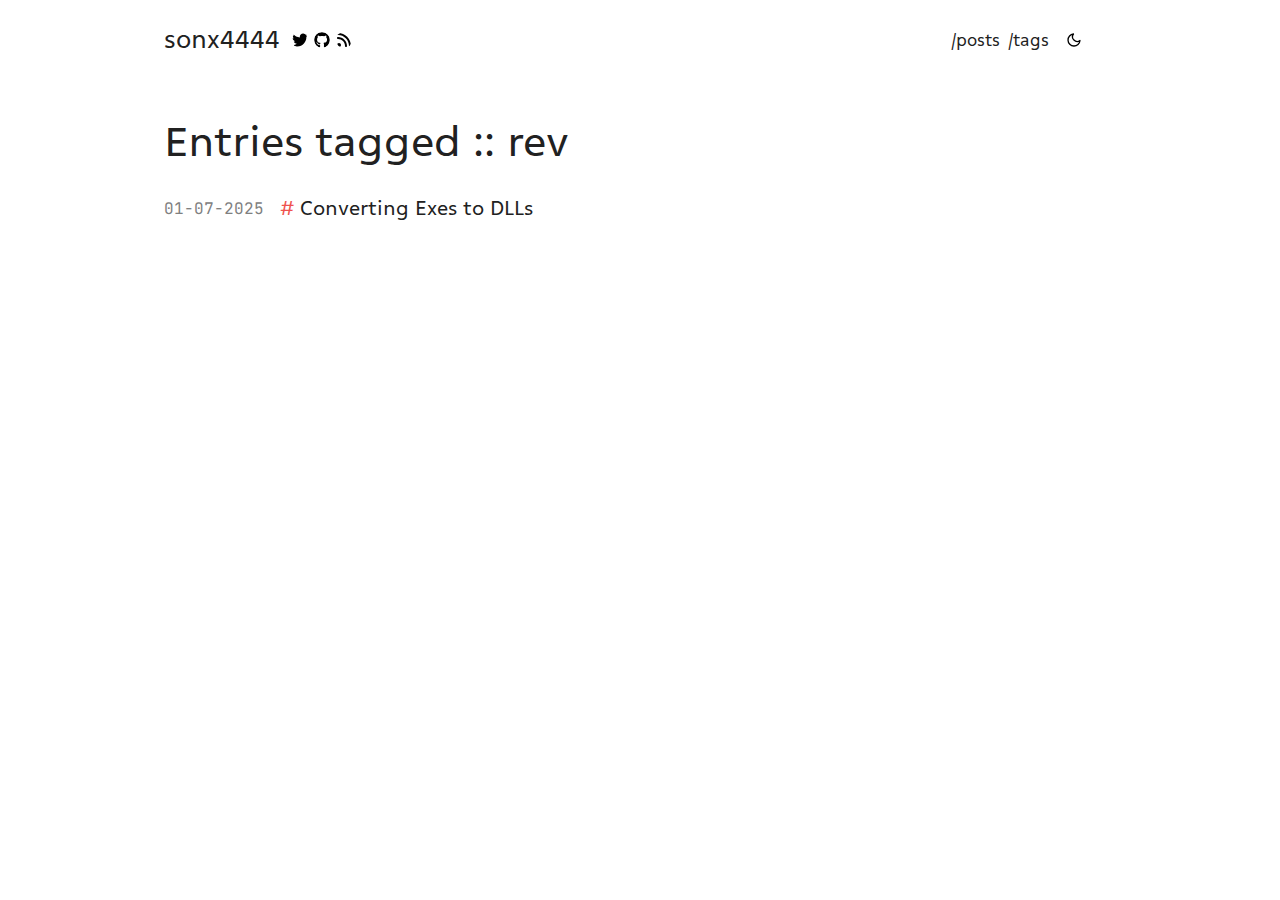
<file: tags/rev/index.html>
<!doctype html><html class="dark light" lang=en><head><meta charset=UTF-8><meta content="IE=edge" http-equiv=X-UA-Compatible><meta content="width=device-width,initial-scale=1.0" name=viewport><meta content=https://sonx4444.github.io name=base><title>
            
                sonx4444
            
        </title><meta content=sonx4444 property=og:title><link href=https://sonx4444.github.io/fonts.css rel=stylesheet><link media="(prefers-color-scheme: dark)" href=/syntax-theme-dark.css rel=stylesheet><link media="(prefers-color-scheme: light)" href=/syntax-theme-light.css rel=stylesheet><script data-host-url=https://api-gateway.umami.dev/ data-website-id=74344cd8-1e87-4c38-8acd-f96049b8f07e defer src=/js/imamu.js></script><script async data-goatcounter=https://sonx4444.goatcounter.com/count src=https://sonx4444.github.io/js/count.js></script><noscript><img src="https://sonx4444.goatcounter.com//count?p=/tags/rev/&t=sonx4444"></noscript><link href=https://sonx4444.github.io/atom.xml rel=alternate title=sonx4444 type=application/atom+xml><link href=https://sonx4444.github.io/rss.xml rel=alternate title=sonx4444 type=application/rss+xml><link href=https://sonx4444.github.io/theme/light.css rel=stylesheet><link href=https://sonx4444.github.io/theme/dark.css id=darkModeStyle rel=stylesheet><script src=https://sonx4444.github.io/js/themetoggle.js></script><script>setTheme(getSavedTheme());</script><link href=https://sonx4444.github.io/main.css media=screen rel=stylesheet><body><div class=left-content></div><div class=content><nav><div class=left-nav><a href=https://sonx4444.github.io>sonx4444</a><div class=socials><a class=social href=https://x.com/sonx4444 rel=me> <img alt=twitter src=https://sonx4444.github.io/icons/social/twitter.svg> </a><a class=social href=https://github.com/sonx4444/ rel=me> <img alt=github src=https://sonx4444.github.io/icons/social/github.svg> </a><a class=social href=/atom.xml rel=me> <img alt=rss src=https://sonx4444.github.io/icons/social/rss.svg> </a></div></div><div class=right-nav><a href=https://sonx4444.github.io/posts style=margin-right:.5em>/posts</a><a href=https://sonx4444.github.io/tags style=margin-right:.5em>/tags</a><a onclick="toggleTheme(); event.preventDefault();" href=# id=dark-mode-toggle> <img alt=Light id=sun-icon src=https://sonx4444.github.io/icons/sun.svg style=filter:invert()> <img alt=Dark id=moon-icon src=https://sonx4444.github.io/icons/moon.svg> </a><script>updateItemToggleTheme()</script></div></nav><div class=page-header>Entries tagged :: rev</div><main class=post-list><ul><li class=list-item><section><div class=post-header><time>01-07-2025</time><div><h1 class=title><a href=https://sonx4444.github.io/posts/converting-exes-to-dlls/>Converting Exes to DLLs</a></h1><div class=meta><div class=description></div></div></div></div></section></ul></main></div><div class=right-content></div>
</file>
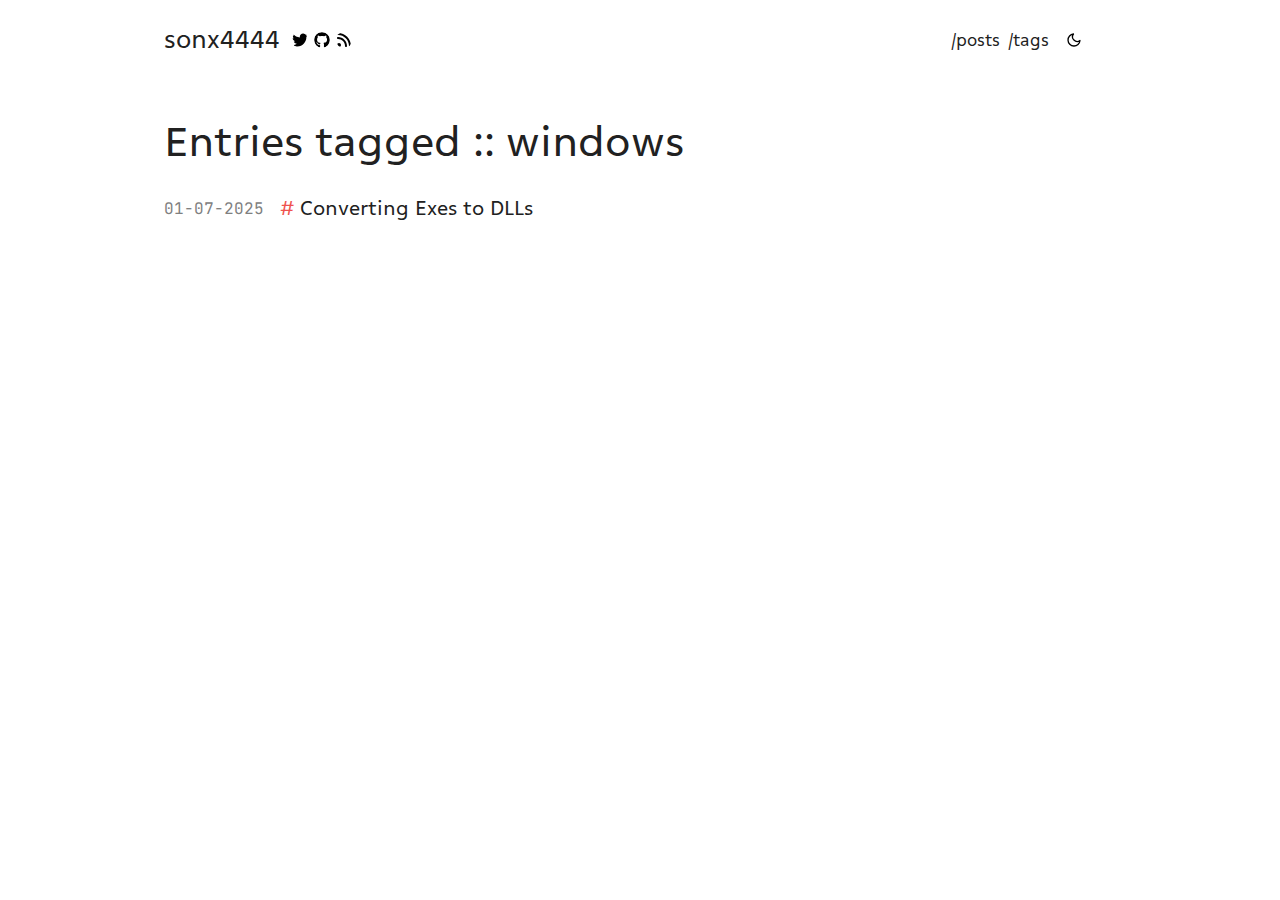
<file: tags/windows/index.html>
<!doctype html><html class="dark light" lang=en><head><meta charset=UTF-8><meta content="IE=edge" http-equiv=X-UA-Compatible><meta content="width=device-width,initial-scale=1.0" name=viewport><meta content=https://sonx4444.github.io name=base><title>
            
                sonx4444
            
        </title><meta content=sonx4444 property=og:title><link href=https://sonx4444.github.io/fonts.css rel=stylesheet><link media="(prefers-color-scheme: dark)" href=/syntax-theme-dark.css rel=stylesheet><link media="(prefers-color-scheme: light)" href=/syntax-theme-light.css rel=stylesheet><script data-host-url=https://api-gateway.umami.dev/ data-website-id=74344cd8-1e87-4c38-8acd-f96049b8f07e defer src=/js/imamu.js></script><script async data-goatcounter=https://sonx4444.goatcounter.com/count src=https://sonx4444.github.io/js/count.js></script><noscript><img src="https://sonx4444.goatcounter.com//count?p=/tags/windows/&t=sonx4444"></noscript><link href=https://sonx4444.github.io/atom.xml rel=alternate title=sonx4444 type=application/atom+xml><link href=https://sonx4444.github.io/rss.xml rel=alternate title=sonx4444 type=application/rss+xml><link href=https://sonx4444.github.io/theme/light.css rel=stylesheet><link href=https://sonx4444.github.io/theme/dark.css id=darkModeStyle rel=stylesheet><script src=https://sonx4444.github.io/js/themetoggle.js></script><script>setTheme(getSavedTheme());</script><link href=https://sonx4444.github.io/main.css media=screen rel=stylesheet><body><div class=left-content></div><div class=content><nav><div class=left-nav><a href=https://sonx4444.github.io>sonx4444</a><div class=socials><a class=social href=https://x.com/sonx4444 rel=me> <img alt=twitter src=https://sonx4444.github.io/icons/social/twitter.svg> </a><a class=social href=https://github.com/sonx4444/ rel=me> <img alt=github src=https://sonx4444.github.io/icons/social/github.svg> </a><a class=social href=/atom.xml rel=me> <img alt=rss src=https://sonx4444.github.io/icons/social/rss.svg> </a></div></div><div class=right-nav><a href=https://sonx4444.github.io/posts style=margin-right:.5em>/posts</a><a href=https://sonx4444.github.io/tags style=margin-right:.5em>/tags</a><a onclick="toggleTheme(); event.preventDefault();" href=# id=dark-mode-toggle> <img alt=Light id=sun-icon src=https://sonx4444.github.io/icons/sun.svg style=filter:invert()> <img alt=Dark id=moon-icon src=https://sonx4444.github.io/icons/moon.svg> </a><script>updateItemToggleTheme()</script></div></nav><div class=page-header>Entries tagged :: windows</div><main class=post-list><ul><li class=list-item><section><div class=post-header><time>01-07-2025</time><div><h1 class=title><a href=https://sonx4444.github.io/posts/converting-exes-to-dlls/>Converting Exes to DLLs</a></h1><div class=meta><div class=description></div></div></div></div></section></ul></main></div><div class=right-content></div>
</file>
